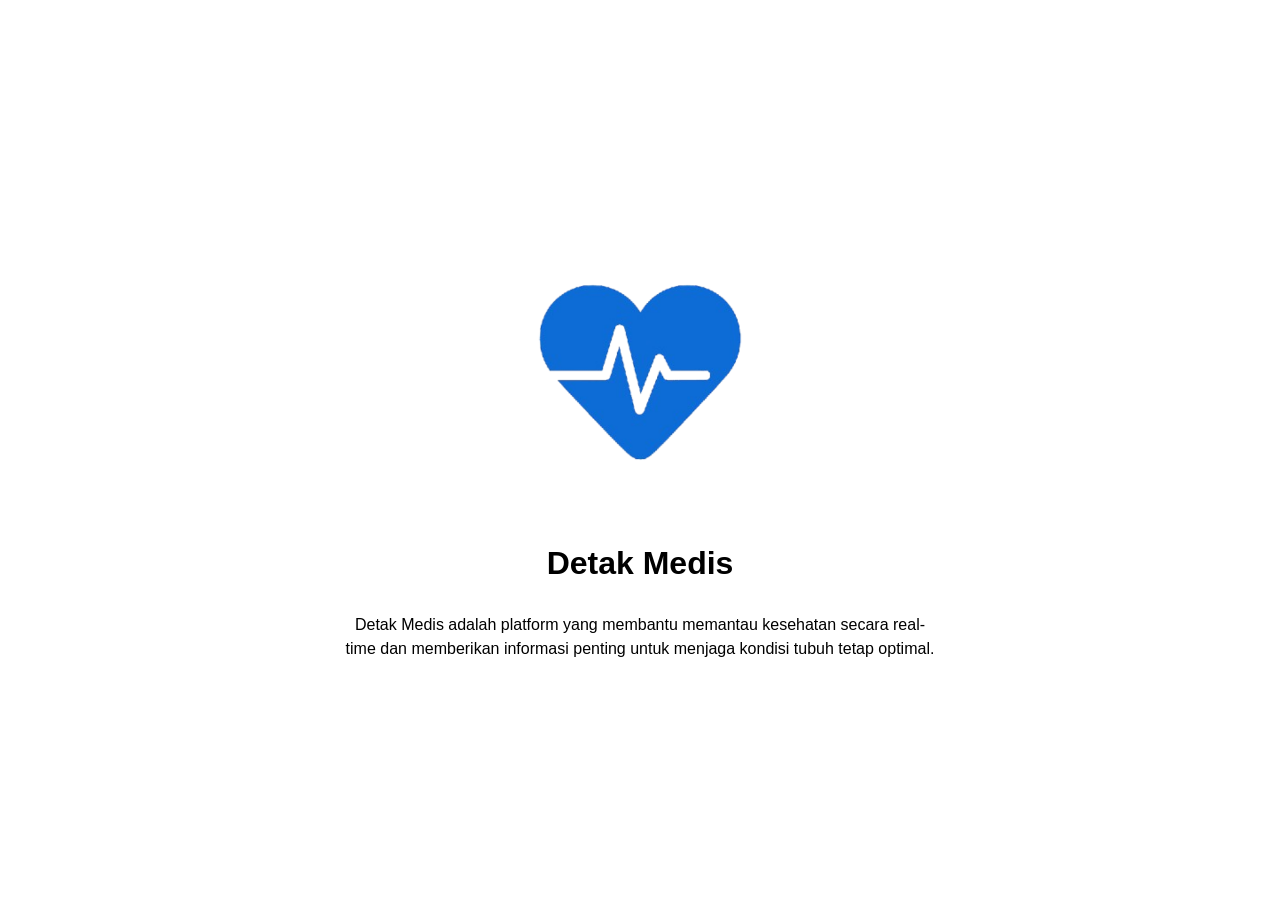
<file: index.html>
<!doctype html>
<html lang="id">
  <head>
    <meta charset="UTF-8" />
    <title>Welcome Detak Medis</title>
  </head>
  <link rel="stylesheet" href="style.css" />

  <body>
    <!-- Logo di bagian atas -->
    <img src="LOGO DETAK.png" alt="logo" width="300px" />

    <!-- Judul utama -->
    <h1>Detak Medis</h1>

    <!-- Paragraf singkat tentang Detak Medis -->
    <p>
      Detak Medis adalah platform yang membantu memantau kesehatan secara
      real-time dan memberikan informasi penting untuk menjaga kondisi tubuh
      tetap optimal.
    </p>

    <script src="jswelcome.js"></script>
  </body>
</html>
</file>
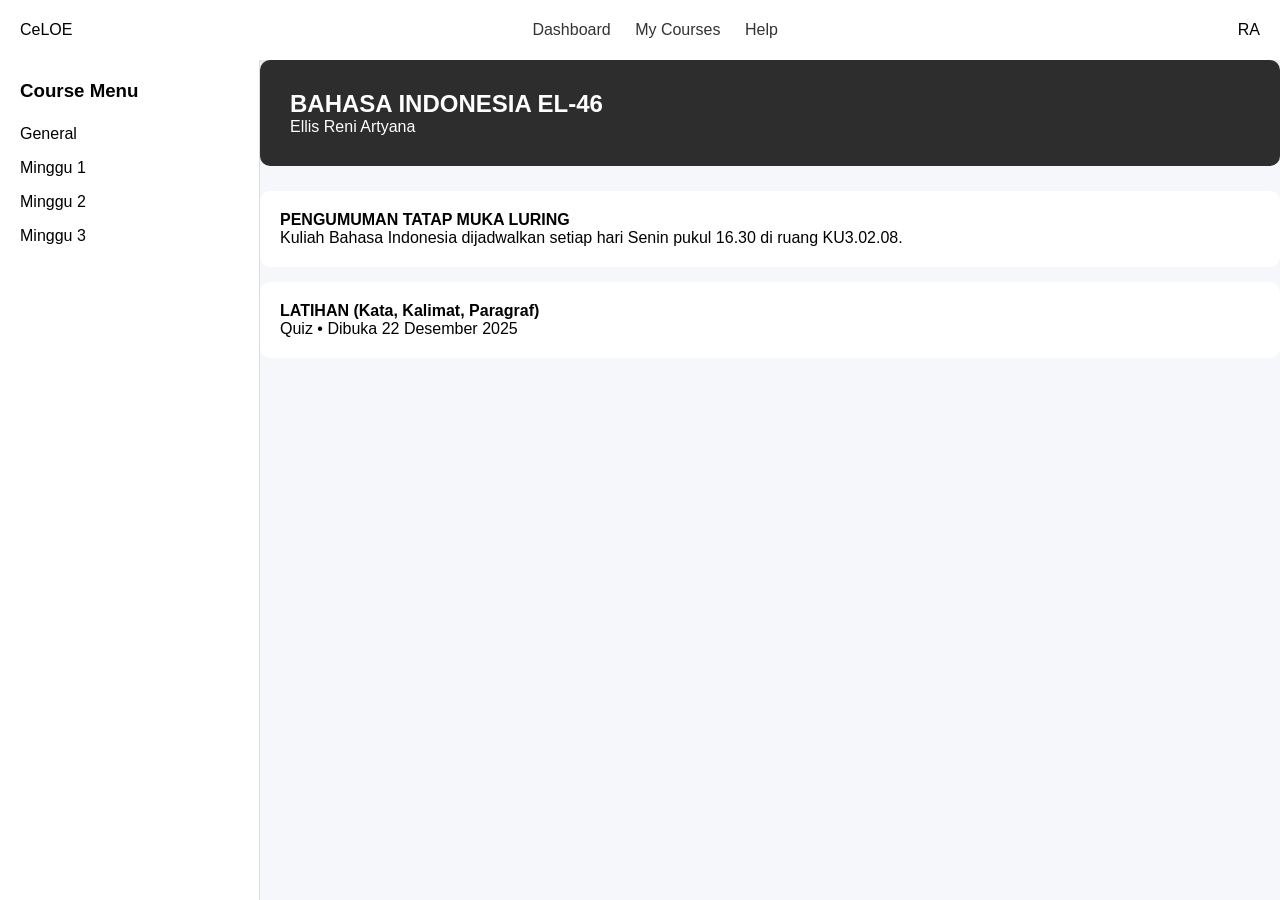
<file: lms.html>
<!doctype html>
<html lang="id">
  <head>
    <meta charset="UTF-8" />
    <title>LMS Mini</title>
    <link rel="stylesheet" href="lms.css" />
  </head>

  <body>
    <!-- HEADER ATAS -->
    <header class="topbar">
      <div class="logo">CeLOE</div>
      <div class="menu">
        <a href="#">Dashboard</a>
        <a href="#">My Courses</a>
        <a href="#">Help</a>
      </div>
      <div class="profile">RA</div>
    </header>

    <!-- WRAPPER KONTEN -->
    <div class="layout">
      <!-- SIDEBAR KIRI -->
      <aside class="sidebar">
        <h3>Course Menu</h3>
        <ul>
          <li>General</li>
          <li>Minggu 1</li>
          <li>Minggu 2</li>
          <li>Minggu 3</li>
        </ul>
      </aside>

      <!-- ISI UTAMA -->
      <main class="main-content">
        <!-- BANNER COURSE -->
        <section class="course-banner">
          <h1>BAHASA INDONESIA EL-46</h1>
          <p>Ellis Reni Artyana</p>
        </section>

        <!-- ISI COURSE -->
        <section class="course-section">
          <article class="card">
            <h4>PENGUMUMAN TATAP MUKA LURING</h4>
            <p>
              Kuliah Bahasa Indonesia dijadwalkan setiap hari Senin pukul 16.30
              di ruang KU3.02.08.
            </p>
          </article>

          <article class="card">
            <h4>LATIHAN (Kata, Kalimat, Paragraf)</h4>
            <p>Quiz • Dibuka 22 Desember 2025</p>
          </article>
        </section>
      </main>
    </div>
  </body>
</html>
</file>
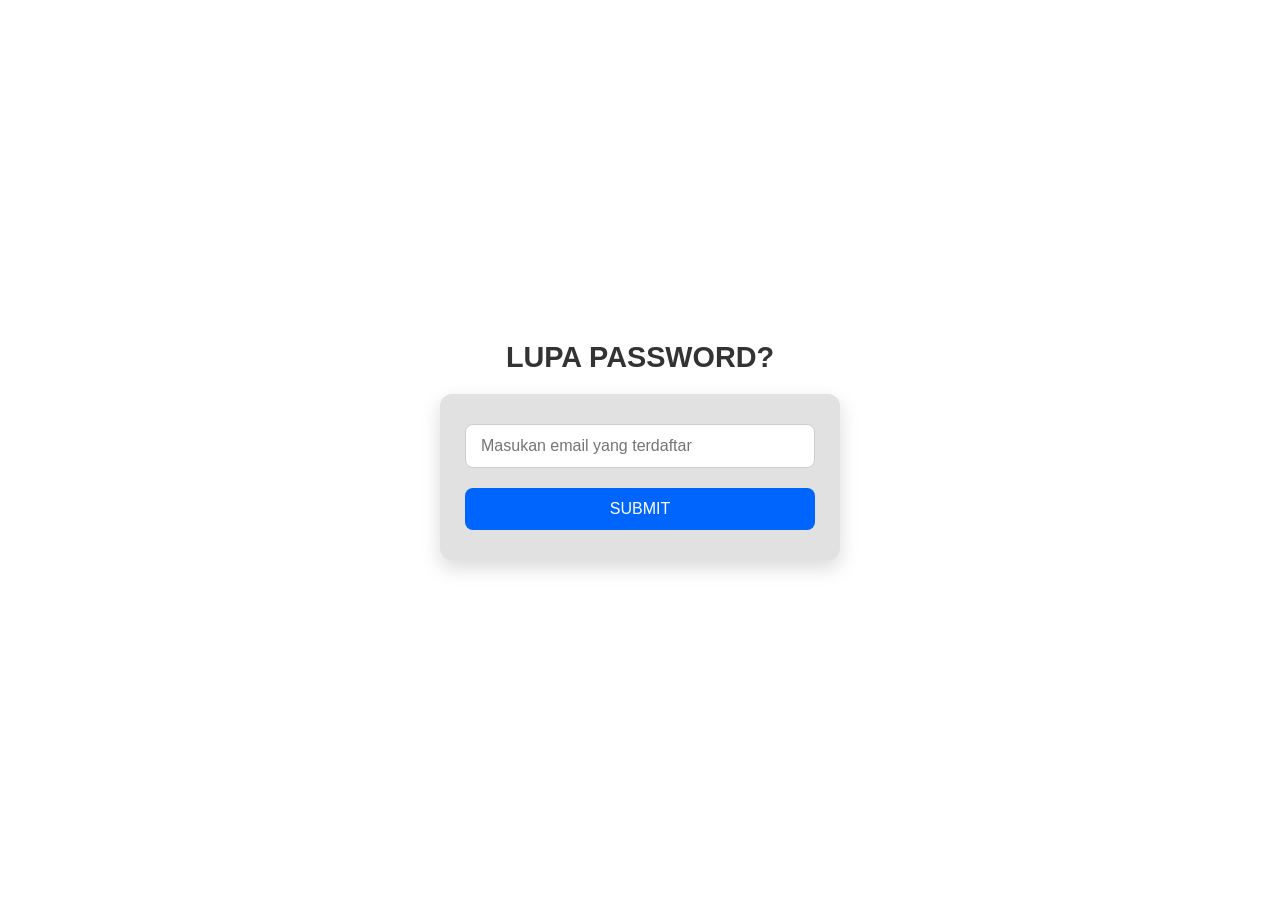
<file: lupapass.html>
<!doctype html>
<html>
  <head>
    <title>LOGIN</title>
    <link rel="stylesheet" href="regis.css" />
  </head>
  <body>
    <div class="container">
      <h2>LUPA PASSWORD?</h2>

      <form action="phpmailer.php" method="POST">
        <input
          type="text"
          class="input"
          name="email"
          placeholder="Masukan email yang terdaftar"
          required
        />
        <button type="submit" class="login-btn">SUBMIT</button>
      </form>
  </body>
</html>
</file>
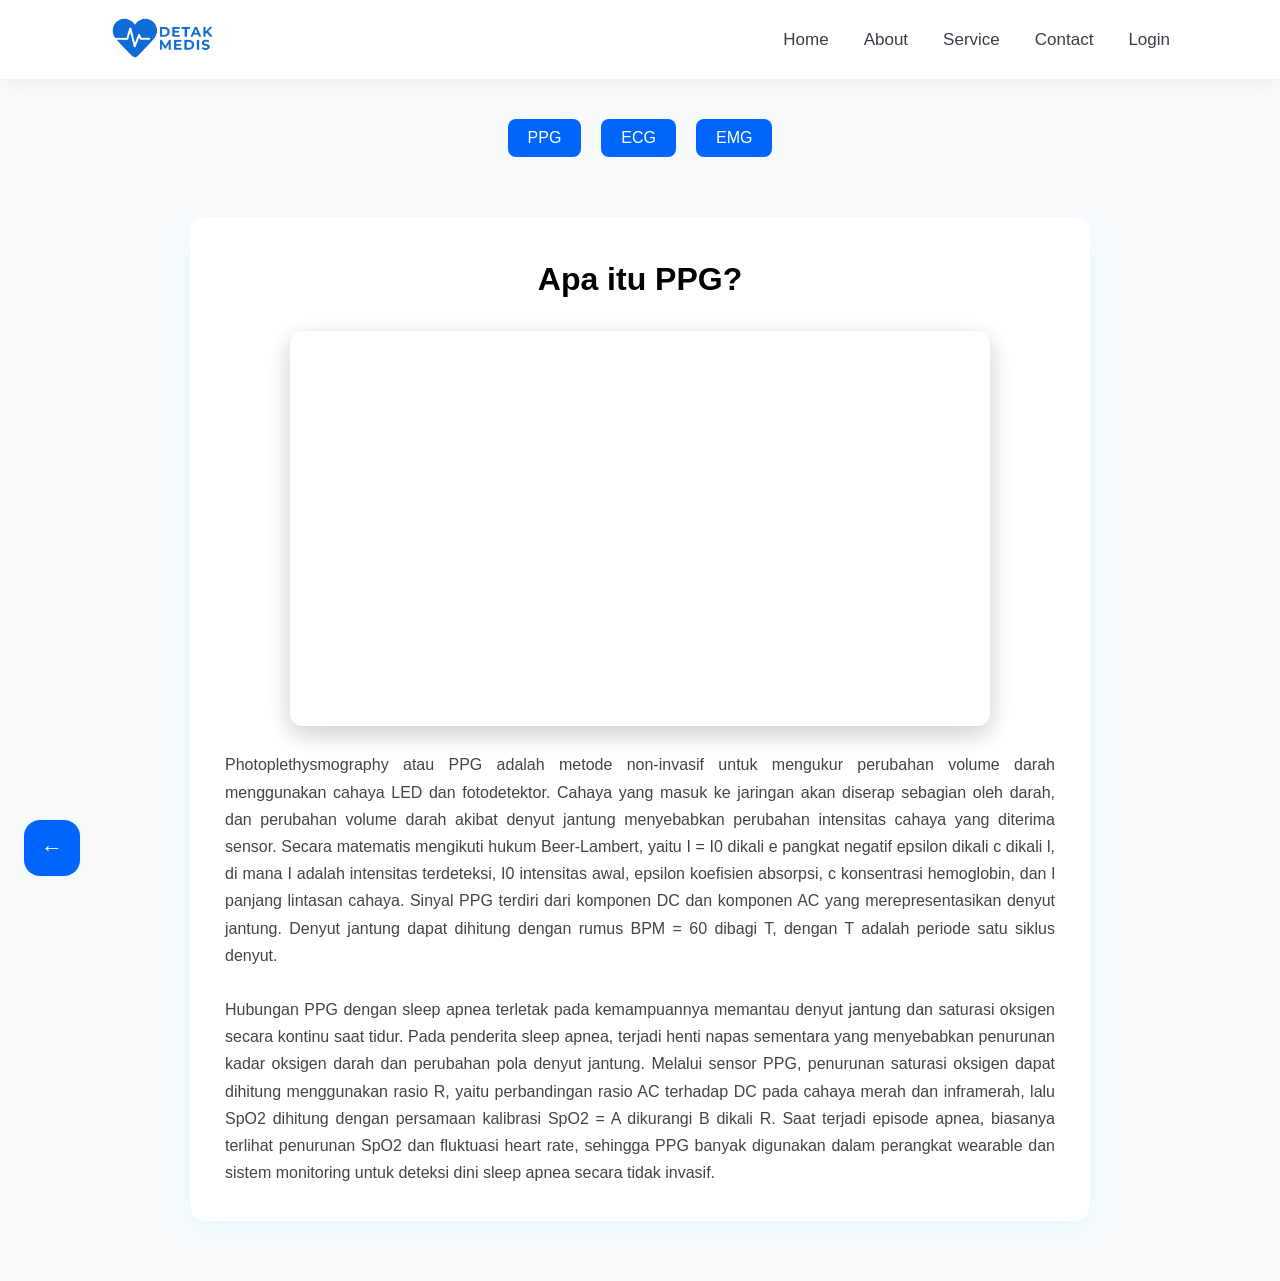
<file: ppglms.html>
<!doctype html>
<html lang="en">
  <head>
    <meta charset="UTF-8" />
    <meta name="viewport" content="width=device-width, initial-scale=1.0" />
    <title>Detak Medis</title>

    <link rel="stylesheet" href="ppglms.css" />
    <link rel="stylesheet" href="back.css" />
  </head>

  <body>
    <header class="navbar-area">
      <div class="container">
        <nav class="navbar">
          <a class="navbar-brand" href="#">
            <img src="DETAK MEDIS.png" alt="Logo" />
          </a>

          <ul class="navbar-nav">
            <li><a href="#home">Home</a></li>
            <li><a href="#about">About</a></li>
            <li><a href="#services">Service</a></li>
            <li><a href="#contact">Contact</a></li>
            <li><a href="regis.html">Login</a></li>
          </ul>
        </nav>
      </div>
    </header>
    <div class="signal-menu">
      <a href="?signal=ppg">PPG</a>
      <a href="?signal=ecg">ECG</a>
      <a href="?signal=emg">EMG</a>
    </div>

    <div class="main">
      <h1 id="title"></h1>

      <iframe id="video" allowfullscreen></iframe>

      <p id="content"></p>
    </div>

    <script src="content.js"></script>
    <script src="back.js"></script>
  </body>
</html>
</file>
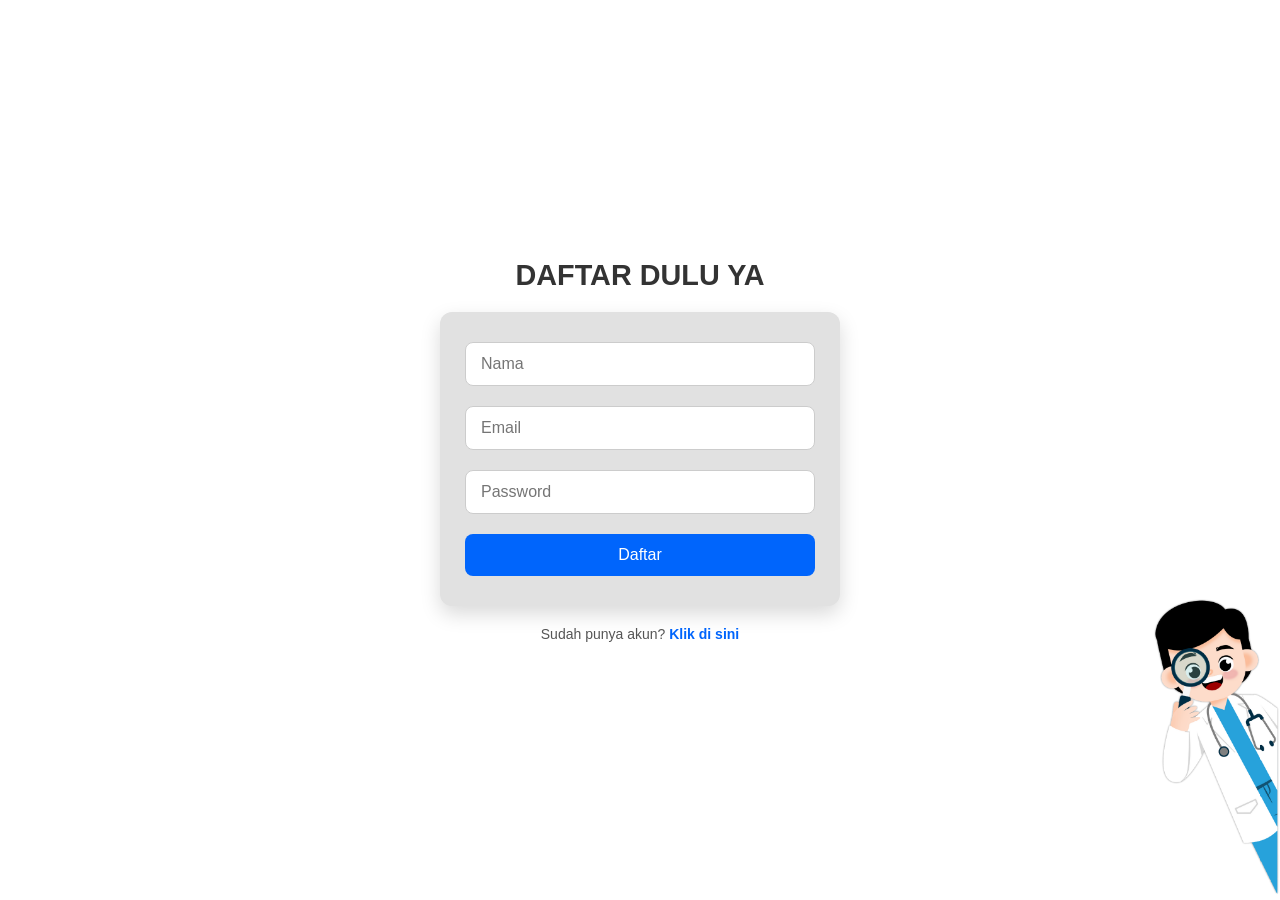
<file: regis.html>
<!doctype html>
<html>
  <head>
    <title>Register</title>
    <link rel="stylesheet" href="regis.css" />
  </head>

  <body>
    <div class="container">
      <h2>DAFTAR DULU YA</h2>

      <form action="prosesregis.php" method="POST">
        <input type="text" name="nama" placeholder="Nama" required /><br />
        <input type="email" name="email" placeholder="Email" required /><br />
        <input
          type="password"
          name="pass"
          placeholder="Password"
          required
        /><br />
        <button type="submit">Daftar</button>
      </form>

      <!-- Link ke login -->
      <p class="login-link">
        Sudah punya akun?
        <a href="login.html">Klik di sini</a>
      </p>
      <!-- Gambar dokter di pojok kiri bawah -->
      <img src="dokter det.png" alt="Dokter" class="dokter-img" />
    </div>
  </body>
</html>
</file>
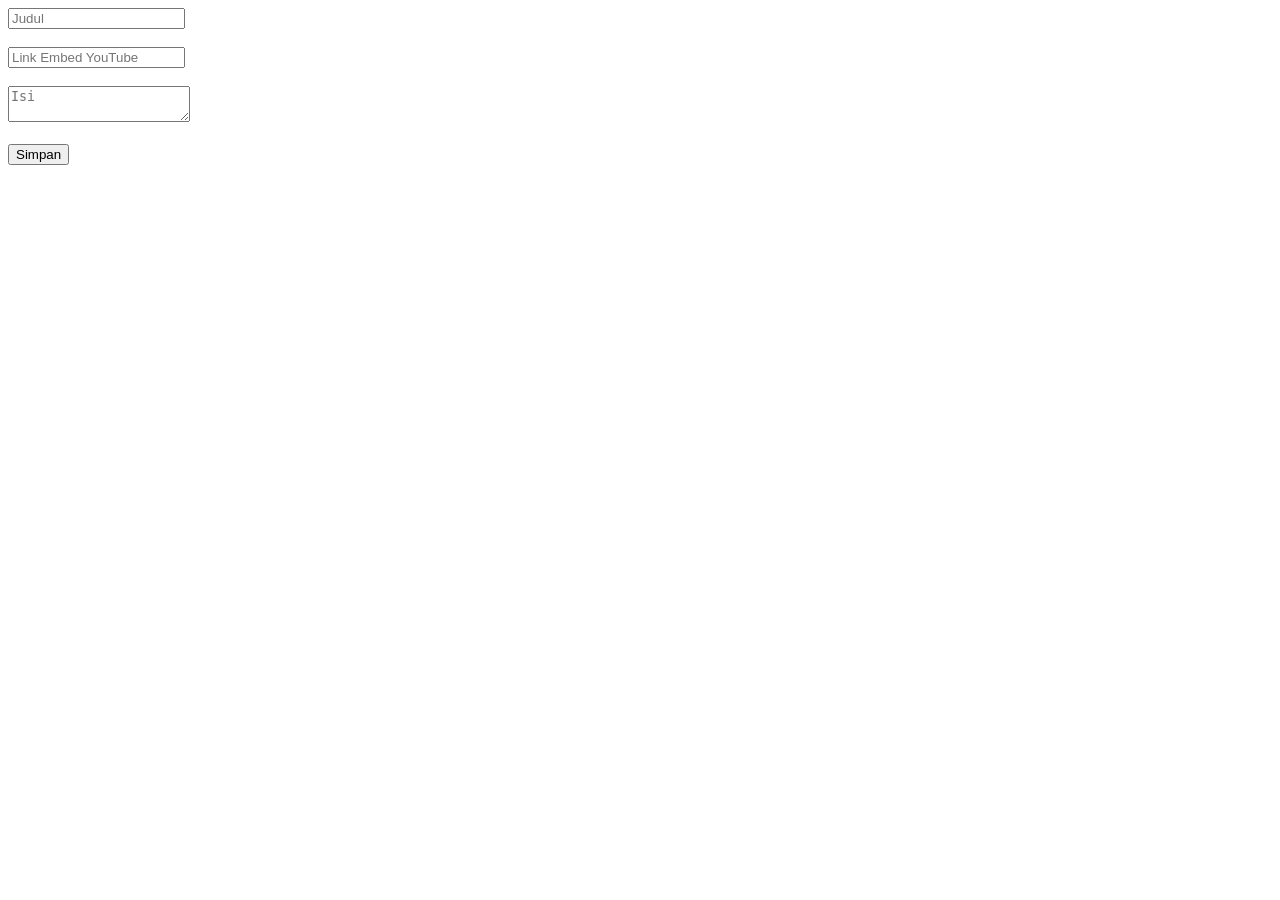
<file: tambahkonten.html>
<!doctype html>
<html lang="en">
  <head>
    <meta charset="UTF-8" />
    <meta name="viewport" content="width=device-width, initial-scale=1.0" />
    <title>Admin Input</title>
  </head>

  <body>
    <form id="formContent">
      <input id="title" placeholder="Judul" required />
      <br /><br />

      <input id="video" placeholder="Link Embed YouTube" />
      <br /><br />

      <textarea id="text" placeholder="Isi"></textarea>
      <br /><br />

      <button type="submit">Simpan</button>
    </form>

    <!-- SCRIPT UTAMA -->
    <script>
      document
        .getElementById("formContent")
        .addEventListener("submit", function (e) {
          e.preventDefault();

          const data = {
            title: document.getElementById("title").value,
            video: document.getElementById("video").value,
            text: document.getElementById("text").value,
          };

          fetch("save.php", {
            method: "POST",
            headers: {
              "Content-Type": "application/json",
            },
            body: JSON.stringify(data),
          })
            .then((res) => res.text())
            .then((msg) => {
              alert(msg);

              // reset form setelah submit
              document.getElementById("formContent").reset();
            })
            .catch((err) => console.error(err));
        });
    </script>

    <!-- SCRIPT TAMBAHAN -->
    <script src="content.js"></script>
  </body>
</html>
</file>
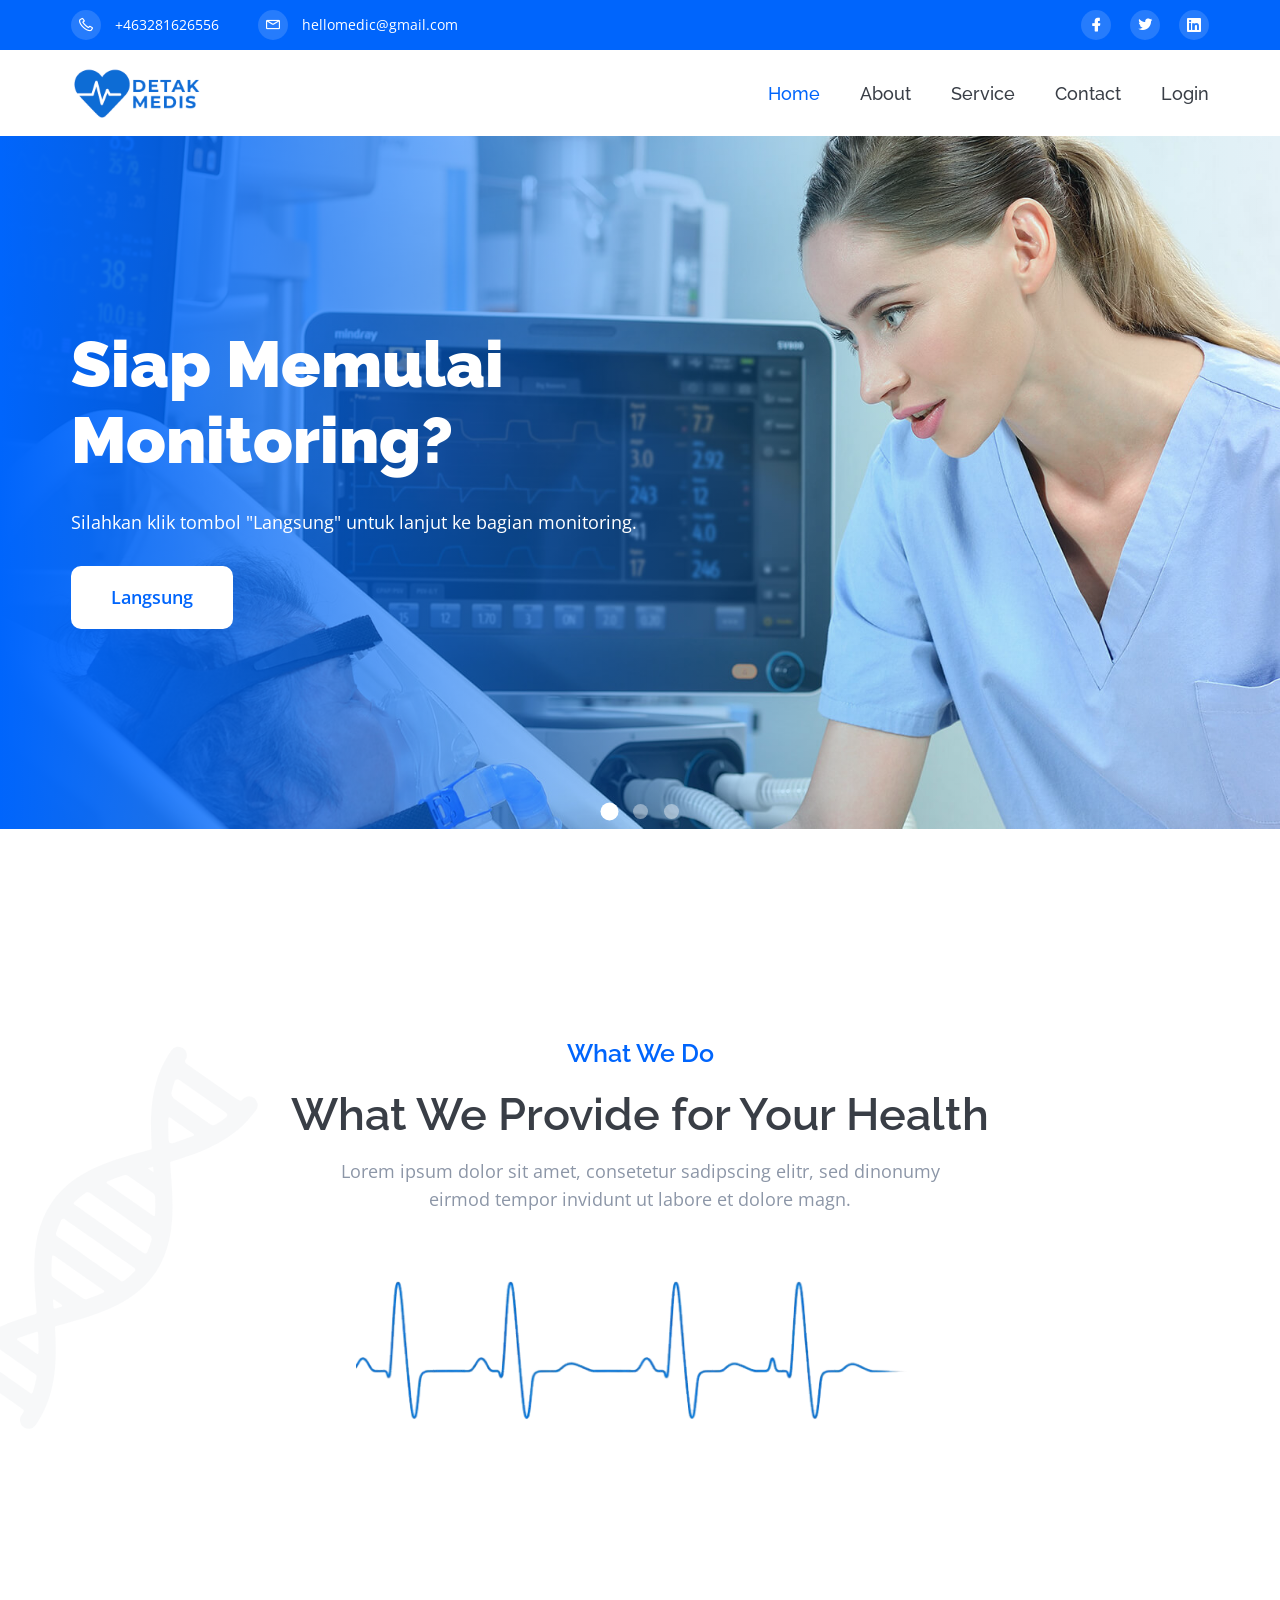
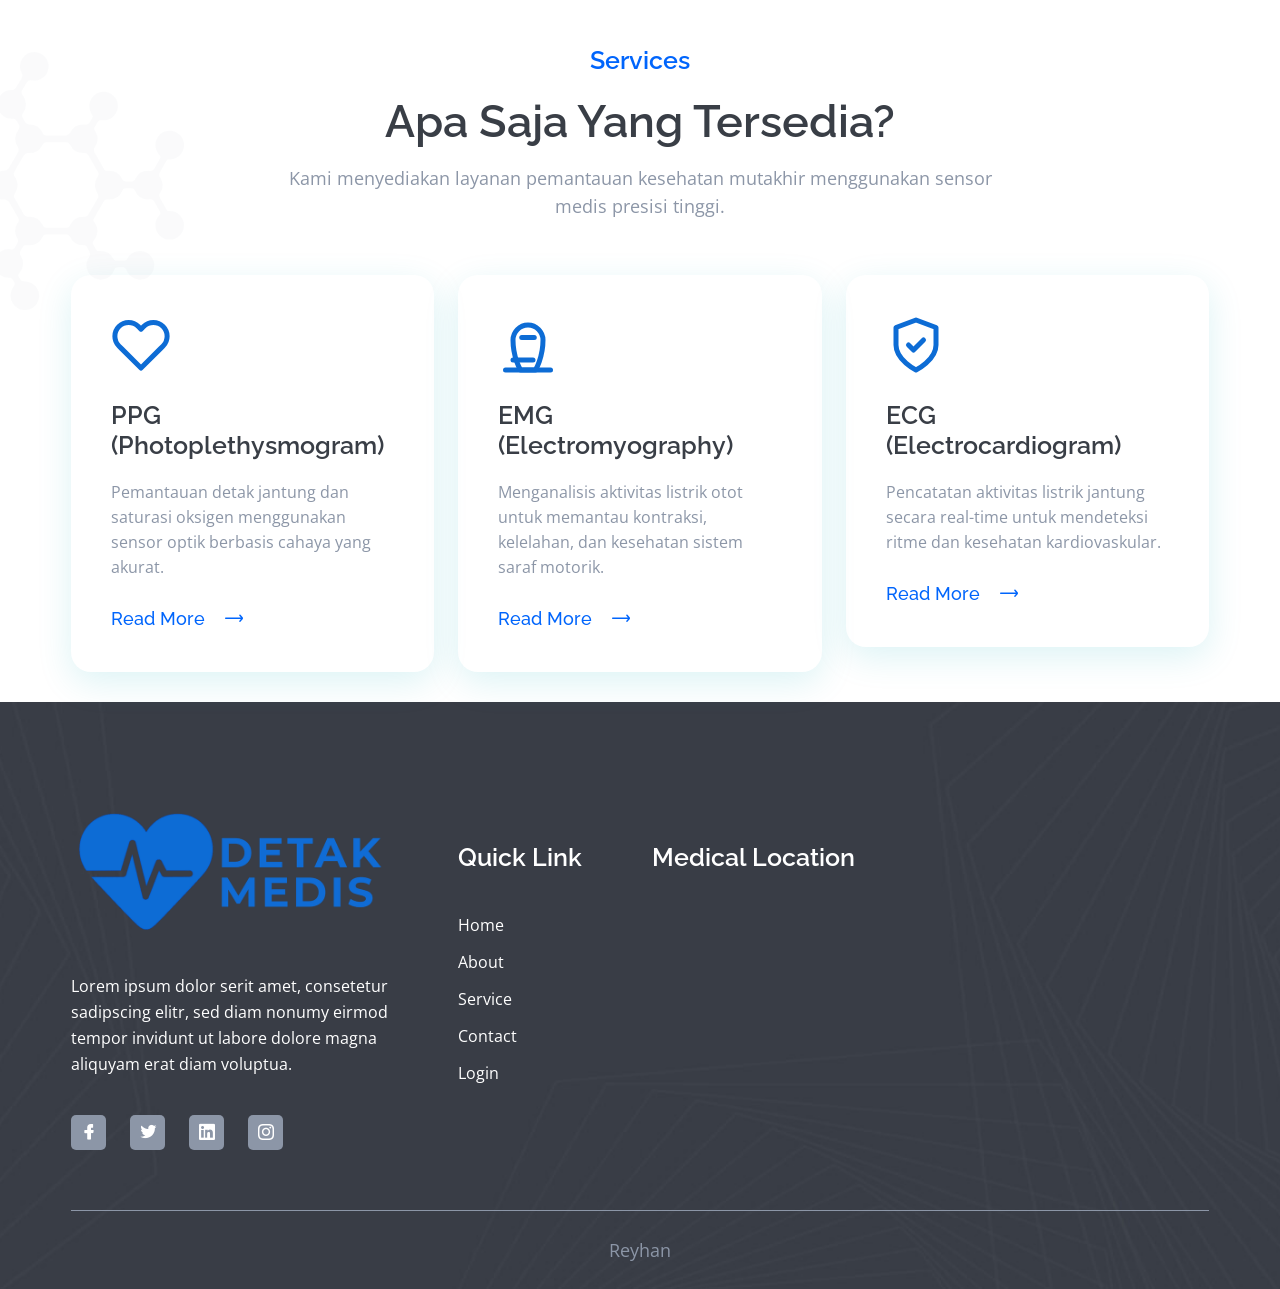
<file: medic-free-lite/landingpage.html>
<!doctype html>
<html class="no-js" lang="">

<head>
	<meta charset="utf-8">
	<meta http-equiv="x-ua-compatible" content="ie=edge">
	<title>Medic - HTML5 Hospital and Clinic Template</title>
	<meta name="description" content="">
	<meta name="viewport" content="width=device-width, initial-scale=1">

	<link rel="shortcut icon" type="image/x-icon" href="assets/img/favicon.ico">
	<!-- Place favicon.ico in the root directory -->

	<!-- ========================= CSS here ========================= -->
	<link rel="stylesheet" href="assets/css/bootstrap-5.0.5-alpha.min.css">
	<link rel="stylesheet" href="assets/css/LineIcons.2.0.css">
	<link rel="stylesheet" href="assets/css/animate.css">
	<link rel="stylesheet" href="assets/css/tiny-slider.css">
	<link rel="stylesheet" href="assets/css/main.css">


</head>

<body>

	<!--[if lte IE 9]>
            <p class="browserupgrade">You are using an <strong>outdated</strong> browser. Please <a href="https://browsehappy.com/">upgrade your browser</a> to improve your experience and security.</p>
        <![endif]-->

	<!-- ========================= preloader start ========================= -->
	<div class="preloader">
		<div class="loader">
			<div class="ytp-spinner">
				<div class="ytp-spinner-container">
					<div class="ytp-spinner-rotator">
						<div class="ytp-spinner-left">
							<div class="ytp-spinner-circle"></div>
						</div>
						<div class="ytp-spinner-right">
							<div class="ytp-spinner-circle"></div>
						</div>
					</div>
				</div>
			</div>
		</div>
	</div>
	<!-- preloader end -->

	<!-- ========================= header start ========================= -->
	<header id="home" class="header">

		<div class="header-wrapper">
				<div class="header-top theme-bg">
					<div class="container">
						<div class="row">
							<div class="col-md-8">
								<div class="header-top-left text-center text-md-left">
									<ul>
										<li><a href="#"><i class="lni lni-phone"></i> +463281626556</a></li>
										<li><a href="#"><i class="lni lni-envelope"></i> hellomedic@gmail.com</a></li>
									</ul>
								</div>
							</div>
							<div class="col-md-4">
								<div class="header-top-right d-none d-md-block">
									<ul>
										<li><a href="#"><i class="lni lni-facebook-filled"></i></a></li>
										<li><a href="#"><i class="lni lni-twitter-filled"></i></a></li>
										<li><a href="#"><i class="lni lni-linkedin-original"></i></a></li>
									</ul>
								</div>
							</div>
						</div>
					</div>
				</div>
				<div class="navbar-area">
					<div class="container">
						<div class="row">
							<div class="col-lg-12">
								<nav class="navbar navbar-expand-lg">
									<a class="navbar-brand" href="index.html">
										<img src="assets/img/logo/DETAK MEDIS.png" alt="Logo">
									</a>
									<button class="navbar-toggler" type="button" data-toggle="collapse" data-target="#navbarSupportedContent"
										aria-controls="navbarSupportedContent" aria-expanded="false" aria-label="Toggle navigation">
										<span class="toggler-icon"></span>
										<span class="toggler-icon"></span>
										<span class="toggler-icon"></span>
									</button>
				
									<div class="collapse navbar-collapse sub-menu-bar" id="navbarSupportedContent">
										<ul id="nav" class="navbar-nav ml-auto">
											<li class="nav-item">
												<a class="page-scroll" href="#home">Home</a>
											 </li>
											  <li class="nav-item">
												<a class="page-scroll" href="#about">About</a>
											</li>
											    <li class="nav-item">
													<a class="page-scroll" href="#services">Service</a>
												</li>
												<li class="nav-item">
													<a class="page-scroll" href="#contact">Contact</a>
												</li>
												<li class="nav-item">
													<a href="file:///D:/Users/Lenovo/Downloads/WEBDETAKMEDIS/regis.html">Login</a>
												</li>
											</ul>

									</div> <!-- navbar collapse -->
								</nav> <!-- navbar -->
							</div>
						</div> <!-- row -->
					</div> <!-- container -->
				</div> <!-- navbar area -->
		</div>

		<div class="slider-wrapper">
			<!-- ========================= slider-section start ========================= -->
			<section class="slider-section">
				<div class="slider-active slick-style">
					<div class="single-slider img-bg" style="background-image:url('assets/img/slider/slider-1.jpg');">
						<div class="container">
							<div class="row">
								<div class="col-xl-7 col-lg-8 col-md-10">
									<div class="slider-content">
										<h1 data-animation="fadeInDown" data-duration="1.5s" data-delay=".5s">Siap Memulai Monitoring?
										</h1>
										<p data-animation="fadeInLeft" data-duration="1.5s" data-delay=".7s">Silahkan klik tombol "Langsung" untuk lanjut ke bagian monitoring.</p>
										<a href="#about" class="btn theme-btn page-scroll" data-animation="fadeInUp" data-duration="1.5s"
											data-delay=".9s">Langsung</a>
									</div>
								</div>
							</div>
						</div>
					</div>
					<div class="single-slider img-bg" style="background-image:url('assets/img/slider/slider-2.jpg');">
						<div class="container">
							<div class="row">
								<div class="col-xl-7 col-lg-8 col-md-10">
									<div class="slider-content">
										<h1 data-animation="fadeInDown" data-duration="1.5s" data-delay=".5s">Best Doctors and Equipments in Town
										</h1>
										<p data-animation="fadeInLeft" data-duration="1.5s" data-delay=".7s">Lorem ipsum
											dolor sit amet, consetetur sadipscing elitr, sed dinonumy eirmod tempor invidunt
											ut labore et dolore magna aliquyam erat. Lorem ipsum dolor sit amet, consetetur
											sadipscing elitr.</p>
										<a href="#contact" class="btn theme-btn page-scroll" data-animation="fadeInUp" data-duration="1.5s"
											data-delay=".9s">Make
											Appoinment</a>
									</div>
								</div>
							</div>
						</div>
					</div>
					<div class="single-slider img-bg" style="background-image:url('assets/img/slider/slider-3.jpg');">
						<div class="container">
							<div class="row">
								<div class="col-xl-7 col-lg-8 col-md-10">
									<div class="slider-content">
										<h1 data-animation="fadeInDown" data-duration="1.5s" data-delay=".5s">Your Health is Our Top Priority
										</h1>
										<p data-animation="fadeInLeft" data-duration="1.5s" data-delay=".7s">Lorem ipsum
											dolor sit amet, consetetur sadipscing elitr, sed dinonumy eirmod tempor invidunt
											ut labore et dolore magna aliquyam erat. Lorem ipsum dolor sit amet, consetetur
											sadipscing elitr.</p>
										<a href="#services" class="btn theme-btn page-scroll" data-animation="fadeInUp" data-duration="1.5s"
											data-delay=".9s">Our Services</a>
									</div>
								</div>
							</div>
						</div>
					</div>
				</div>
			</section>
			<!-- ========================= slider-section end ========================= -->
		</div>
	</header>
	<!-- ========================= header end ========================= -->



	<!--========================= we-do-section start========================= -->
	<section id="about"  class="we-do-section pt-150">
		<div class="shape shape-1">
			<img src="assets/img/shapes/shape-1.svg" alt="">
		</div>
		<div class="container">
			<div class="row">
				<div class="col-xl-8 mx-auto">
					<div class="section-title text-center mb-55">
						<span class="wow fadeInDown" data-wow-delay=".2s">What We Do</span>
						<h2 class="mb-15 wow fadeInUp" data-wow-delay=".4s">What We Provide for Your Health</h2>
						<p class="wow fadeInUp" data-wow-delay=".6s">Lorem ipsum dolor sit amet, consetetur sadipscing elitr, sed
							dinonumy <br class="d-none d-lg-block"> eirmod tempor invidunt ut labore et dolore magn.</p>
					</div>
				</div>
			</div>
			<div class="row">
				<div class="col-xl-12">
					<div class="graph mb-5">
						<img src="assets/img/we-do/grafik_biru.png" alt="">
					</div>
					</div>
				</div>
			</div>
		</div>
	</section>
	
	<!--========================= service-section start ========================= -->
<section id="services" class="service-section pt-150">
    <div class="shape shape-3">
        <img src="assets/img/shapes/shape-3.svg" alt="">
    </div>
    <div class="container">
        <div class="row">
            <div class="col-xl-8 mx-auto">
                <div class="section-title text-center mb-55">
                    <span class="wow fadeInDown" data-wow-delay=".2s">Services</span>
                    <h2 class="mb-15 wow fadeInUp" data-wow-delay=".4s">Apa Saja Yang Tersedia?</h2>
                    <p class="wow fadeInUp" data-wow-delay=".6s">
                        Kami menyediakan layanan pemantauan kesehatan mutakhir menggunakan sensor medis presisi tinggi.
                    </p>
                </div>
            </div>
        </div>
        <div class="row">
            <div class="col-lg-4 col-md-6">
                <div class="service-item mb-30">
                    <div class="service-icon mb-25">
                        <svg xmlns="http://www.w3.org/2000/svg" width="60" height="60" viewBox="0 0 24 24" fill="none" stroke="#0d6cd5" stroke-width="2" stroke-linecap="round" stroke-linejoin="round">
                            <path d="M20.84 4.61a5.5 5.5 0 0 0-7.78 0L12 5.67l-1.06-1.06a5.5 5.5 0 0 0-7.78 7.78l1.06 1.06L12 21.23l7.78-7.78 1.06-1.06a5.5 5.5 0 0 0 0-7.78z"></path>
                        </svg>
                    </div>
                    <div class="service-content">
                        <h4>PPG (Photoplethysmogram)</h4>
                        <p>Pemantauan detak jantung dan saturasi oksigen menggunakan sensor optik berbasis cahaya yang akurat.</p>
                       <a href="../ppglms.html?signal=ppg" class="read-more">Read More <i class="lni lni-arrow-right"></i> </a>
                    </div>
                    <div class="service-overlay img-bg"></div>
                </div>
            </div>

            <div class="col-lg-4 col-md-6">
                <div class="service-item mb-30">
                    <div class="service-icon mb-25">
                        <svg xmlns="http://www.w3.org/2000/svg" width="60" height="60" viewBox="0 0 24 24" fill="none" stroke="#0d6cd5" stroke-width="2" stroke-linecap="round" stroke-linejoin="round">
                            <path d="M6 18h8"></path>
                            <path d="M3 22h18"></path>
                            <path d="M18 10a6 6 0 0 0-12 0c0 7 3 12 3 12h6s3-5 3-12Z"></path>
                            <path d="M9.5 9h5"></path>
                        </svg>
                    </div>
                    <div class="service-content">
                        <h4>EMG (Electromyography)</h4>
                        <p>Menganalisis aktivitas listrik otot untuk memantau kontraksi, kelelahan, dan kesehatan sistem saraf motorik.</p>
                        <a href="../ppglms.html?signal=emg" class="read-more">Read More <i class="lni lni-arrow-right"></i></a>
                    </div>
                    <div class="service-overlay img-bg"></div>
                </div>
            </div>

            <div class="col-lg-4 col-md-6">
                <div class="service-item mb-30">
                    <div class="service-icon mb-25">
                        <svg xmlns="http://www.w3.org/2000/svg" width="60" height="60" viewBox="0 0 24 24" fill="none" stroke="#0d6cd5" stroke-width="2" stroke-linecap="round" stroke-linejoin="round">
                            <path d="M12 22s8-4 8-10V5l-8-3-8 3v7c0 6 8 10 8 10Z"></path>
                            <path d="m9 12 2 2 4-4"></path>
                        </svg>
                    </div>
                    <div class="service-content">
                        <h4>ECG (Electrocardiogram)</h4>
                        <p>Pencatatan aktivitas listrik jantung secara real-time untuk mendeteksi ritme dan kesehatan kardiovaskular.</p>
                        <a href="../ppglms.html?signal=ecg" class="read-more">Read More <i class="lni lni-arrow-right"></i></a>
                    </div>
                    <div class="service-overlay img-bg"></div>
                </div>
            </div>
        </div>
    </div>
</section>
	<!--========================= service-section end ========================= -->

	
	<!-- ========================= footer start ========================= -->
	<footer id = "contact" class="footer pt-100 img-bg" style="background-image:url('assets/img/bg/footer-bg.jpg');">
		<div class="container">
			<div class="footer-widget-wrapper">
				<div class="row">
					<div class="col-xl-4 col-lg-5 col-md-6">
						<div class="footer-widget mb-30">
							<a href="index.html" class="logo"><img src="assets/img/logo/DETAK MEDIS HORIZONTAL.png" alt=""></a>
							<p>Lorem ipsum dolor serit amet, consetetur sadipscing elitr, sed diam nonumy eirmod tempor invidunt ut
								labore dolore magna
								aliquyam erat diam voluptua.</p>
							<div class="footer-social-links">
								<ul>
									<li><a href="#"><i class="lni lni-facebook-filled"></i></a></li>
									<li><a href="#"><i class="lni lni-twitter-filled"></i></a></li>
									<li><a href="#"><i class="lni lni-linkedin-original"></i></a></li>
									<li><a href="#"><i class="lni lni-instagram-original"></i></a></li>
								</ul>
							</div>
						</div>
					</div>
					<div class="col-xl-2 col-lg-3 col-md-6">
						<div class="footer-widget mb-30">
							<h4>Quick Link</h4>
							<ul class="footer-links">
								<li><a href="#home">Home</a></li>
								<li><a href="#about">About</a></li>
								<li><a href="#services">Service</a></li>
								<li><a href="#contact">Contact</a></li>
								<li><a href="login.html">Login</a></li>
							</ul>

						</div>
					</div>
					<div class="col-xl-4 col-lg-12 col-md-7">
						<div class="footer-widget mb-30">
							<h4>Medical Location</h4>
							<div class="map-canvas">
								<iframe class="map" id="gmap_canvas"
									src="https://maps.google.com/maps?q=Mission%20District%2C%20San%20Francisco%2C%20CA%2C%20USA&amp;t=&amp;z=13&amp;ie=UTF8&amp;iwloc=&amp;output=embed"></iframe>
							</div>
						</div>
					</div>
				</div>
			</div>
			<div class="copyright-area">
				<p class="mb-0 text-center">Reyhan</p>
			</div>
		</div>
	</footer>
	<!-- ========================= footer end ========================= -->


	<!-- ========================= scroll-top ========================= -->
	<a href="#" class="scroll-top">
		<i class="lni lni-arrow-up"></i>
	</a>

	<!-- ========================= JS here ========================= -->
	<script src="assets/js/bootstrap.bundle-5.0.0.alpha-min.js"></script>
	<script src="assets/js/wow.min.js"></script>
	<script src="assets/js/tiny-slider.js"></script>
	<script src="assets/js/main.js"></script>
</body>

</html>
</file>
<file: style.css>
/* style.css */

/* Body diatur supaya semua konten berada di tengah layar secara responsif */
body {
    display: flex;
    flex-direction: column; /* susunan vertikal */
    justify-content: center; /* tengah vertikal */
    align-items: center;     /* tengah horizontal */
    min-height: 100vh;       /* tinggi penuh viewport */
    margin: 0;
    padding: 20px;           /* agar ada jarak dari pinggir layar */
    font-family: Arial, sans-serif;
    text-align: center;
    box-sizing: border-box;
}

/* Spasi antar elemen */
img {
    max-width: 50%; /* logo tidak terlalu besar di layar kecil */
    height: auto;   /* tetap proporsional */
}

h1 {
    margin-bottom: 15px;
    color: black;
    font-size: 2rem; /* responsif */
}

p {
    max-width: 600px;
    font-size: 1rem;
    line-height: 1.5;
}
</file>
<file: lms.css>
* {
    margin: 0;
    padding: 0;
    box-sizing: border-box;
    font-family: Arial, sans-serif;
}

body {
    background: #f5f7fa;
}

/* HEADER */
.topbar {
    height: 60px;
    background: white;
    display: flex;
    align-items: center;
    justify-content: space-between;
    padding: 0 20px;
    box-shadow: 0 2px 5px rgba(0,0,0,0.1);
}

.menu a {
    margin: 0 10px;
    text-decoration: none;
    color: #333;
}

/* LAYOUT */
.layout {
    display: flex;
    min-height: calc(100vh - 60px);
}

/* SIDEBAR */
.sidebar {
    width: 260px;
    background: #fff;
    padding: 20px;
    border-right: 1px solid #ddd;
}

.sidebar ul {
    list-style: none;
    margin-top: 15px;
}

.sidebar li {
    padding: 8px 0;
    cursor: pointer;
}

/* MAIN CONTENT */
.main-content {
    flex: 1;
    /* padding: 25px; */
}

/* BANNER */
.course-banner {
    background: #2d2d2d;
    color: white;
    padding: 30px;
    border-radius: 10px;
    margin-bottom: 25px;
}

/* CARD */
.card {
    background: white;
    padding: 20px;
    border-radius: 10px;
    margin-bottom: 15px;
}
</file>
<file: regis.css>
/* Reset */
* {
    margin: 0;
    padding: 0;
    box-sizing: border-box;
}

/* Body */
body {
    font-family: 'Montserrat', sans-serif;
    background: #ffffff;
    min-height: 100vh;
    display: flex;
    justify-content: center;
    align-items: center;
    padding: 20px;
    overflow-x: hidden; /* anti sliding window */
}

/* Container */
.container {
    width: 100%;
    max-width: 400px;
    text-align: center;
}

/* Judul */
h2 {
    color: #333;
    font-size: 1.8rem;
    margin-bottom: 10px;
    opacity: 0;
    animation: fadeUp 0.8s ease-out forwards;
}

/* Form */
form {
    background: rgb(225, 225, 225);
    padding: 30px 25px;
    border-radius: 12px;
    box-shadow: 0 8px 20px rgba(0,0,0,0.15);
    margin-top: 20px;

    opacity: 0;
    animation: fadeUp 0.8s ease-out forwards;
    animation-delay: 0.15s;
}

/* Input */
input[type="text"],
input[type="email"],
input[type="password"] {
    width: 100%;
    padding: 12px 15px;
    margin-bottom: 20px;
    border-radius: 8px;
    border: 1px solid #ccc;
    font-size: 1rem;

    opacity: 0;
    animation: fadeUp 0.8s ease-out forwards;
}

input[type="text"] {
    animation-delay: 0.3s;
}
input[type="email"] {
    animation-delay: 0.45s;
}
input[type="password"] {
    animation-delay: 0.6s;
}

/* Input focus */
input:focus {
    border-color: #6c63ff;
    box-shadow: 0 0 5px rgba(108, 99, 255, 0.5);
    outline: none;
}

/* Button */
button {
    width: 100%;
    padding: 12px;
    background: #0065fc;
    color: white;
    border: none;
    border-radius: 8px;
    font-size: 1rem;
    cursor: pointer;

    opacity: 0;
    animation: fadeUp 0.8s ease-out forwards;
    animation-delay: 0.75s;
}

button:hover {
    background: #d29613;
}

/* Login link */
.login-link {
    margin-top: 20px;
    font-size: 14px;
    color: #555;

    opacity: 0;
    animation: fadeUp 0.8s ease-out forwards;
    animation-delay: 0.9s;
}

.login-link a {
    color: #0065fc;
    text-decoration: none;
    font-weight: 600;
}

.login-link a:hover {
    color: #d29613;
}

/* Gambar dokter */
.dokter-img {
    position: fixed;
    bottom: 0;
    right: 0;

    width: 30vw;
    max-width: 340px;
    min-width: 200px;
    height: auto;

    opacity: 0;
    animation: fadeUp 1s ease-out forwards;
    animation-delay: 1.05s;

    pointer-events: none;
}

/* Animasi seragam */
@keyframes fadeUp {
    from {
        opacity: 0;
        transform: translateY(40px);
    }
    to {
        opacity: 1;
        transform: translateY(0);
    }
}

/* Responsive HP */
@media (max-width: 768px) {
    .dokter-img {
        width: 45vw;
        max-width: 260px;
    }

    h2 {
        font-size: 1.5rem;
    }
}
</file>
<file: ppglms.css>
*{
    margin:0;
    padding:0;
    box-sizing:border-box;
    font-family:"Segoe UI", sans-serif;
}

body{
    background:#f8fafc;
}


.container{
    max-width:1100px;
    margin:auto;
    padding:0 20px;
}



.navbar-area{
    background:#fff;
    position:sticky;
    top:0;
    z-index:1000;
    box-shadow:0 5px 20px rgba(0,0,0,0.05);
}

.navbar{
    display:flex;
    justify-content:space-between;
    align-items:center;
    padding:15px 0;
}


.navbar-brand img{
    height:45px;
}


.navbar-nav{
    list-style:none;
    display:flex;
    gap:35px;
}

.navbar-nav a{
    text-decoration:none;
    font-size:17px;
    font-weight:500;
    color:#393E46;
    position:relative;
    transition:.3s;
}


.navbar-nav a::after{
    content:"";
    position:absolute;
    left:0;
    bottom:-6px;
    width:0%;
    height:2px;
    background:#0065fc;
    transition:.3s;
}

.navbar-nav a:hover{
    color:#0065fc;
}

.navbar-nav a:hover::after{
    width:100%;
}



.main{
    display:flex;
    flex-direction:column;
    align-items:center;

    max-width:900px;
    margin:60px auto;
    padding:35px;
    gap:25px;

    background:#ffffff;
    border-radius:16px;
    box-shadow:0 10px 30px rgba(10, 248, 252, 0.08);

    line-height:1.7;
}

/* title */
.main h1{
    text-align:center;
    font-size:32px;
}

/* paragraph */
.main p{
    text-align:justify;
    color:#444;
    font-size:16px;
}

/* video */
iframe{
    width:100%;
    max-width:700px;
    height:395px;
    border:none;
    border-radius:12px;
    box-shadow:0 8px 25px rgba(0,0,0,0.2);
    transition:.3s;
}

iframe:hover{
    transform:scale(1.02);
}

/* ================= RESPONSIVE ================= */

@media(max-width:768px){

    .navbar{
        flex-direction:column;
        gap:15px;
    }

    .navbar-nav{
        flex-wrap:wrap;
        justify-content:center;
        gap:18px;
    }

    iframe{
        height:230px;
    }
}
#content{
    white-space: pre-line;
}

.signal-menu{
    display:flex;
    justify-content:center;
    gap:20px;
    margin-top:40px;
}

.signal-menu a{
    text-decoration:none;
    padding:10px 20px;
    background:#0065fc;
    color:white;
    border-radius:8px;
    font-weight:500;
    transition:.3s;
}

.signal-menu a:hover{
    transform:translateY(-3px);
    box-shadow:0 5px 15px rgba(0,0,0,0.2);
}
</file>
<file: back.css>
.universal-back-btn{
    position: fixed;
    bottom: 24px;
    left: 24px;

    width: 56px;
    height: 56px;

    display: flex;
    align-items: center;
    justify-content: center;

    border: none;
    border-radius: 16px;

    background: #0065fc;
    color: white;
   font-weight: bold;

    font-size: 22px;
    font-weight: bold;

    cursor: pointer;


    backdrop-filter: blur(10px);

    transition: all 0.25s ease;
    z-index: 9999;
}

/* hover */
.universal-back-btn:hover{
    transform: translateY(-3px) scale(1.05);

}

/* klik */
.universal-back-btn:active{
    transform: scale(0.92);
}
</file>
<file: medic-free-lite/assets/css/tiny-slider.css>
.tns-outer{padding:0 !important}.tns-outer [hidden]{display:none !important}.tns-outer [aria-controls],.tns-outer [data-action]{cursor:pointer}.tns-slider{-webkit-transition:all 0s;-moz-transition:all 0s;transition:all 0s}.tns-slider>.tns-item{-webkit-box-sizing:border-box;-moz-box-sizing:border-box;box-sizing:border-box}.tns-horizontal.tns-subpixel{white-space:nowrap}.tns-horizontal.tns-subpixel>.tns-item{display:inline-block;vertical-align:top;white-space:normal}.tns-horizontal.tns-no-subpixel:after{content:'';display:table;clear:both}.tns-horizontal.tns-no-subpixel>.tns-item{float:left}.tns-horizontal.tns-carousel.tns-no-subpixel>.tns-item{margin-right:-100%}.tns-no-calc{position:relative;left:0}.tns-gallery{position:relative;left:0;min-height:1px}.tns-gallery>.tns-item{position:absolute;left:-100%;-webkit-transition:transform 0s, opacity 0s;-moz-transition:transform 0s, opacity 0s;transition:transform 0s, opacity 0s}.tns-gallery>.tns-slide-active{position:relative;left:auto !important}.tns-gallery>.tns-moving{-webkit-transition:all 0.25s;-moz-transition:all 0.25s;transition:all 0.25s}.tns-autowidth{display:inline-block}.tns-lazy-img{-webkit-transition:opacity 0.6s;-moz-transition:opacity 0.6s;transition:opacity 0.6s;opacity:0.6}.tns-lazy-img.tns-complete{opacity:1}.tns-ah{-webkit-transition:height 0s;-moz-transition:height 0s;transition:height 0s}.tns-ovh{overflow:hidden}.tns-visually-hidden{position:absolute;left:-10000em}.tns-transparent{opacity:0;visibility:hidden}.tns-fadeIn{opacity:1;filter:alpha(opacity=100);z-index:0}.tns-normal,.tns-fadeOut{opacity:0;filter:alpha(opacity=0);z-index:-1}.tns-vpfix{white-space:nowrap}.tns-vpfix>div,.tns-vpfix>li{display:inline-block}.tns-t-subp2{margin:0 auto;width:310px;position:relative;height:10px;overflow:hidden}.tns-t-ct{width:2333.3333333%;width:-webkit-calc(100% * 70 / 3);width:-moz-calc(100% * 70 / 3);width:calc(100% * 70 / 3);position:absolute;right:0}.tns-t-ct:after{content:'';display:table;clear:both}.tns-t-ct>div{width:1.4285714%;width:-webkit-calc(100% / 70);width:-moz-calc(100% / 70);width:calc(100% / 70);height:10px;float:left}

/*# sourceMappingURL=sourcemaps/tiny-slider.css.map */
</file>
<file: medic-free-lite/assets/css/main.css>
/* ==========================================
----- Index css -----

1. common css
2. header css
3. slider css
4. we-do css
5. about css
6. service css
7. testimonial css 
8. faq css
9. team css
10. subscribe css
11. blog css
12. contact css
13. footer css
============================================ */
/*===========================
    COMMON css 
===========================*/
@import url("https://fonts.googleapis.com/css?family=Open+Sans:400,600,700|Raleway:300,400,500,600,600i,700,900&display=swap");
html {
  scroll-behavior: smooth;
}

body {
  font-family: "Open Sans", sans-serif;
  font-weight: normal;
  font-style: normal;
  color: #8C96A7;
  overflow-x: hidden;
}

* {
  margin: 0;
  padding: 0;
  -webkit-box-sizing: border-box;
  box-sizing: border-box;
}

img {
  max-width: 100%;
}

.navbar-toggler:focus,
*:focus,
a:focus,
input:focus,
textarea:focus,
button:focus,
.btn:focus,
.btn.focus {
  text-decoration: none;
  outline: none;
  -webkit-box-shadow: none;
  box-shadow: none;
}

a:hover {
  -webkit-transition: all 0.3s ease-out 0s;
  transition: all 0.3s ease-out 0s;
  color: #0065fc;
}

a:focus,
a:hover {
  text-decoration: none;
}

i,
span,
a {
  display: inline-block;
  text-decoration: none;
}

audio,
canvas,
iframe,
img,
svg,
video {
  vertical-align: middle;
}

h1,
h2,
h3,
h4,
h5,
h6 {
  font-weight: 600;
  color: #393E46;
  font-family: "Raleway", sans-serif;
  margin: 0px;
}

h1 a,
h2 a,
h3 a,
h4 a,
h5 a,
h6 a {
  color: inherit;
}

h1 {
  font-size: 48px;
}

h2 {
  font-size: 45px;
}

h3 {
  font-size: 28px;
}

h4 {
  font-size: 25px;
}

h5 {
  font-size: 20px;
}

h6 {
  font-size: 16px;
}

ul, ol {
  margin: 0px;
  padding: 0px;
  list-style-type: none;
}

p {
  font-size: 18px;
  font-weight: 400;
  line-height: 28px;
  color: #8C96A7;
  margin: 0px;
}

.img-bg {
  background-position: center center;
  background-size: cover;
  background-repeat: no-repeat;
  width: 100%;
  height: 100%;
}

.theme-bg {
  background-color: #0065fc;
}

@media only screen and (min-width: 480px) and (max-width: 767px) {
  .container {
    width: 450px;
  }
}

.read-more {
  font-size: 18px;
  font-weight: 500;
  color: #0065fc;
  font-family: "Raleway", sans-serif;
}

.read-more i {
  margin-left: 15px;
  -webkit-transition: all 0.3s ease-out 0s;
  transition: all 0.3s ease-out 0s;
}

.read-more:hover i {
  margin-left: 30px;
}

.error {
  color: crimson;
}

.success {
  color: #0065fc;
}

.shape {
  position: absolute;
}

.tns-nav {
  position: absolute;
  bottom: -12px;
  left: 0;
  right: 0;
  margin: auto;
  text-align: center;
  z-index: 99;
}

.tns-nav button {
  cursor: pointer;
  text-indent: -999999px;
  border: none;
  border-radius: 50%;
  padding: 0;
  width: 15px;
  height: 15px;
  background: rgba(0, 173, 181, 0.31);
  margin: 0 8px;
  -webkit-transition: all 0.3s ease-out 0s;
  transition: all 0.3s ease-out 0s;
}

.tns-nav button.tns-nav-active {
  background: #0065fc;
  -webkit-transform: scale(1.2);
          transform: scale(1.2);
}

/*===== All Button Style =====*/
.theme-btn {
  display: inline-block;
  font-weight: 600;
  text-align: center;
  white-space: nowrap;
  vertical-align: middle;
  -webkit-user-select: none;
  -moz-user-select: none;
  -ms-user-select: none;
  user-select: none;
  padding: 18px 40px;
  font-size: 18px;
  border-radius: 10px;
  border: none;
  color: #fff;
  cursor: pointer;
  z-index: 5;
  -webkit-transition: all 0.3s ease-out 0s;
  transition: all 0.3s ease-out 0s;
  background-color: #0065fc;
}

.theme-btn:hover {
  background-color: rgba(9, 74, 227, 0.7);
  color: #fff;
  border-color: transparent;
  -webkit-box-shadow: 0 10px 25px rgba(0, 173, 181, 0.3);
  box-shadow: 0 10px 25px rgba(0, 173, 181, 0.3);
}

.scroll-top {
  width: 45px;
  height: 45px;
  background: #0065fc;
  text-align: center;
  line-height: 45px;
  font-size: 20px;
  color: #fff;
  border-radius: 5px;
  position: fixed;
  bottom: 30px;
  right: 30px;
  z-index: 9;
  cursor: pointer;
  -webkit-transition: all 0.3s ease-out 0s;
  transition: all 0.3s ease-out 0s;
}

.scroll-top:hover {
  color: #fff;
  background: rgba(0, 173, 181, 0.7);
}

@keyframes animation1 {
  0% {
    -webkit-transform: scale(1);
    transform: scale(1);
  }
  50% {
    -webkit-transform: scale(0);
    transform: scale(0);
  }
  100% {
    -webkit-transform: scale(1);
    transform: scale(1);
  }
}

@-webkit-keyframes animation1 {
  0% {
    -webkit-transform: scale(1);
    transform: scale(1);
  }
  50% {
    -webkit-transform: scale(0);
    transform: scale(0);
  }
  100% {
    -webkit-transform: scale(1);
    transform: scale(1);
  }
}

/*===== All Section Title Style =====*/
.section-title span {
  font-family: "Raleway", sans-serif;
  font-size: 25px;
  font-weight: 600;
  display: block;
  color: #0065fc;
  margin-bottom: 15px;
}

/*===== All Preloader Style =====*/
.preloader {
  /* Body Overlay */
  position: fixed;
  top: 0;
  left: 0;
  display: table;
  height: 100%;
  width: 100%;
  /* Change Background Color */
  background: #fff;
  z-index: 99999;
}

.preloader .loader {
  display: table-cell;
  vertical-align: middle;
  text-align: center;
}

.preloader .loader .ytp-spinner {
  position: absolute;
  left: 50%;
  top: 50%;
  width: 64px;
  margin-left: -32px;
  z-index: 18;
  pointer-events: none;
}

.preloader .loader .ytp-spinner .ytp-spinner-container {
  pointer-events: none;
  position: absolute;
  width: 100%;
  padding-bottom: 100%;
  top: 50%;
  left: 50%;
  margin-top: -50%;
  margin-left: -50%;
  -webkit-animation: ytp-spinner-linspin 1568.2353ms linear infinite;
  animation: ytp-spinner-linspin 1568.2353ms linear infinite;
}

.preloader .loader .ytp-spinner .ytp-spinner-container .ytp-spinner-rotator {
  position: absolute;
  width: 100%;
  height: 100%;
  -webkit-animation: ytp-spinner-easespin 5332ms cubic-bezier(0.4, 0, 0.2, 1) infinite both;
  animation: ytp-spinner-easespin 5332ms cubic-bezier(0.4, 0, 0.2, 1) infinite both;
}

.preloader .loader .ytp-spinner .ytp-spinner-container .ytp-spinner-rotator .ytp-spinner-left {
  position: absolute;
  top: 0;
  left: 0;
  bottom: 0;
  overflow: hidden;
  right: 50%;
}

.preloader .loader .ytp-spinner .ytp-spinner-container .ytp-spinner-rotator .ytp-spinner-right {
  position: absolute;
  top: 0;
  right: 0;
  bottom: 0;
  overflow: hidden;
  left: 50%;
}

.preloader .loader .ytp-spinner-circle {
  -webkit-box-sizing: border-box;
          box-sizing: border-box;
  position: absolute;
  width: 200%;
  height: 100%;
  border-style: solid;
  /* Spinner Color */
  border-color: #0065fc #0065fc #8C96A7;
  border-radius: 50%;
  border-width: 6px;
}

.preloader .loader .ytp-spinner-left .ytp-spinner-circle {
  left: 0;
  right: -100%;
  border-right-color: #8C96A7;
  -webkit-animation: ytp-spinner-left-spin 1333ms cubic-bezier(0.4, 0, 0.2, 1) infinite both;
  animation: ytp-spinner-left-spin 1333ms cubic-bezier(0.4, 0, 0.2, 1) infinite both;
}

.preloader .loader .ytp-spinner-right .ytp-spinner-circle {
  left: -100%;
  right: 0;
  border-left-color: #8C96A7;
  -webkit-animation: ytp-right-spin 1333ms cubic-bezier(0.4, 0, 0.2, 1) infinite both;
  animation: ytp-right-spin 1333ms cubic-bezier(0.4, 0, 0.2, 1) infinite both;
}

/* Preloader Animations */
@-webkit-keyframes ytp-spinner-linspin {
  to {
    -webkit-transform: rotate(360deg);
    transform: rotate(360deg);
  }
}

@keyframes ytp-spinner-linspin {
  to {
    -webkit-transform: rotate(360deg);
    transform: rotate(360deg);
  }
}

@-webkit-keyframes ytp-spinner-easespin {
  12.5% {
    -webkit-transform: rotate(135deg);
    transform: rotate(135deg);
  }
  25% {
    -webkit-transform: rotate(270deg);
    transform: rotate(270deg);
  }
  37.5% {
    -webkit-transform: rotate(405deg);
    transform: rotate(405deg);
  }
  50% {
    -webkit-transform: rotate(540deg);
    transform: rotate(540deg);
  }
  62.5% {
    -webkit-transform: rotate(675deg);
    transform: rotate(675deg);
  }
  75% {
    -webkit-transform: rotate(810deg);
    transform: rotate(810deg);
  }
  87.5% {
    -webkit-transform: rotate(945deg);
    transform: rotate(945deg);
  }
  to {
    -webkit-transform: rotate(1080deg);
    transform: rotate(1080deg);
  }
}

@keyframes ytp-spinner-easespin {
  12.5% {
    -webkit-transform: rotate(135deg);
    transform: rotate(135deg);
  }
  25% {
    -webkit-transform: rotate(270deg);
    transform: rotate(270deg);
  }
  37.5% {
    -webkit-transform: rotate(405deg);
    transform: rotate(405deg);
  }
  50% {
    -webkit-transform: rotate(540deg);
    transform: rotate(540deg);
  }
  62.5% {
    -webkit-transform: rotate(675deg);
    transform: rotate(675deg);
  }
  75% {
    -webkit-transform: rotate(810deg);
    transform: rotate(810deg);
  }
  87.5% {
    -webkit-transform: rotate(945deg);
    transform: rotate(945deg);
  }
  to {
    -webkit-transform: rotate(1080deg);
    transform: rotate(1080deg);
  }
}

@-webkit-keyframes ytp-spinner-left-spin {
  0% {
    -webkit-transform: rotate(130deg);
    transform: rotate(130deg);
  }
  50% {
    -webkit-transform: rotate(-5deg);
    transform: rotate(-5deg);
  }
  to {
    -webkit-transform: rotate(130deg);
    transform: rotate(130deg);
  }
}

@keyframes ytp-spinner-left-spin {
  0% {
    -webkit-transform: rotate(130deg);
    transform: rotate(130deg);
  }
  50% {
    -webkit-transform: rotate(-5deg);
    transform: rotate(-5deg);
  }
  to {
    -webkit-transform: rotate(130deg);
    transform: rotate(130deg);
  }
}

@-webkit-keyframes ytp-right-spin {
  0% {
    -webkit-transform: rotate(-130deg);
    transform: rotate(-130deg);
  }
  50% {
    -webkit-transform: rotate(5deg);
    transform: rotate(5deg);
  }
  to {
    -webkit-transform: rotate(-130deg);
    transform: rotate(-130deg);
  }
}

@keyframes ytp-right-spin {
  0% {
    -webkit-transform: rotate(-130deg);
    transform: rotate(-130deg);
  }
  50% {
    -webkit-transform: rotate(5deg);
    transform: rotate(5deg);
  }
  to {
    -webkit-transform: rotate(-130deg);
    transform: rotate(-130deg);
  }
}

.mt-5 {
  margin-top: 5px;
}

.mt-10 {
  margin-top: 10px;
}

.mt-15 {
  margin-top: 15px;
}

.mt-20 {
  margin-top: 20px;
}

.mt-25 {
  margin-top: 25px;
}

.mt-30 {
  margin-top: 30px;
}

.mt-35 {
  margin-top: 35px;
}

.mt-40 {
  margin-top: 40px;
}

.mt-45 {
  margin-top: 45px;
}

.mt-50 {
  margin-top: 50px;
}

.mt-55 {
  margin-top: 55px;
}

.mt-60 {
  margin-top: 60px;
}

.mt-65 {
  margin-top: 65px;
}

.mt-70 {
  margin-top: 70px;
}

.mt-75 {
  margin-top: 75px;
}

.mt-80 {
  margin-top: 80px;
}

.mt-85 {
  margin-top: 85px;
}

.mt-90 {
  margin-top: 90px;
}

.mt-95 {
  margin-top: 95px;
}

.mt-100 {
  margin-top: 100px;
}

.mt-105 {
  margin-top: 105px;
}

.mt-110 {
  margin-top: 110px;
}

.mt-115 {
  margin-top: 115px;
}

.mt-120 {
  margin-top: 120px;
}

.mt-125 {
  margin-top: 125px;
}

.mt-130 {
  margin-top: 130px;
}

.mt-135 {
  margin-top: 135px;
}

.mt-140 {
  margin-top: 140px;
}

.mt-145 {
  margin-top: 145px;
}

.mt-150 {
  margin-top: 150px;
}

.mt-155 {
  margin-top: 155px;
}

.mt-160 {
  margin-top: 160px;
}

.mt-165 {
  margin-top: 165px;
}

.mt-170 {
  margin-top: 170px;
}

.mt-175 {
  margin-top: 175px;
}

.mt-180 {
  margin-top: 180px;
}

.mt-185 {
  margin-top: 185px;
}

.mt-190 {
  margin-top: 190px;
}

.mt-195 {
  margin-top: 195px;
}

.mt-200 {
  margin-top: 200px;
}

.mt-205 {
  margin-top: 205px;
}

.mt-210 {
  margin-top: 210px;
}

.mt-215 {
  margin-top: 215px;
}

.mt-220 {
  margin-top: 220px;
}

.mt-225 {
  margin-top: 225px;
}

.mb-5 {
  margin-bottom: 5px;
}

.mb-10 {
  margin-bottom: 10px;
}

.mb-15 {
  margin-bottom: 15px;
}

.mb-20 {
  margin-bottom: 20px;
}

.mb-25 {
  margin-bottom: 25px;
}

.mb-30 {
  margin-bottom: 30px;
}

.mb-35 {
  margin-bottom: 35px;
}

.mb-40 {
  margin-bottom: 40px;
}

.mb-45 {
  margin-bottom: 45px;
}

.mb-50 {
  margin-bottom: 50px;
}

.mb-55 {
  margin-bottom: 55px;
}

.mb-60 {
  margin-bottom: 60px;
}

.mb-65 {
  margin-bottom: 65px;
}

.mb-70 {
  margin-bottom: 70px;
}

.mb-75 {
  margin-bottom: 75px;
}

.mb-80 {
  margin-bottom: 80px;
}

.mb-85 {
  margin-bottom: 85px;
}

.mb-90 {
  margin-bottom: 90px;
}

.mb-95 {
  margin-bottom: 95px;
}

.mb-100 {
  margin-bottom: 100px;
}

.mb-105 {
  margin-bottom: 105px;
}

.mb-110 {
  margin-bottom: 110px;
}

.mb-115 {
  margin-bottom: 115px;
}

.mb-120 {
  margin-bottom: 120px;
}

.mb-125 {
  margin-bottom: 125px;
}

.mb-130 {
  margin-bottom: 130px;
}

.mb-135 {
  margin-bottom: 135px;
}

.mb-140 {
  margin-bottom: 140px;
}

.mb-145 {
  margin-bottom: 145px;
}

.mb-150 {
  margin-bottom: 150px;
}

.mb-155 {
  margin-bottom: 155px;
}

.mb-160 {
  margin-bottom: 160px;
}

.mb-165 {
  margin-bottom: 165px;
}

.mb-170 {
  margin-bottom: 170px;
}

.mb-175 {
  margin-bottom: 175px;
}

.mb-180 {
  margin-bottom: 180px;
}

.mb-185 {
  margin-bottom: 185px;
}

.mb-190 {
  margin-bottom: 190px;
}

.mb-195 {
  margin-bottom: 195px;
}

.mb-200 {
  margin-bottom: 200px;
}

.mb-205 {
  margin-bottom: 205px;
}

.mb-210 {
  margin-bottom: 210px;
}

.mb-215 {
  margin-bottom: 215px;
}

.mb-220 {
  margin-bottom: 220px;
}

.mb-225 {
  margin-bottom: 225px;
}

.pt-5 {
  padding-top: 5px;
}

.pt-10 {
  padding-top: 10px;
}

.pt-15 {
  padding-top: 15px;
}

.pt-20 {
  padding-top: 20px;
}

.pt-25 {
  padding-top: 25px;
}

.pt-30 {
  padding-top: 30px;
}

.pt-35 {
  padding-top: 35px;
}

.pt-40 {
  padding-top: 40px;
}

.pt-45 {
  padding-top: 45px;
}

.pt-50 {
  padding-top: 50px;
}

.pt-55 {
  padding-top: 55px;
}

.pt-60 {
  padding-top: 60px;
}

.pt-65 {
  padding-top: 65px;
}

.pt-70 {
  padding-top: 70px;
}

.pt-75 {
  padding-top: 75px;
}

.pt-80 {
  padding-top: 80px;
}

.pt-85 {
  padding-top: 85px;
}

.pt-90 {
  padding-top: 90px;
}

.pt-95 {
  padding-top: 95px;
}

.pt-100 {
  padding-top: 100px;
}

.pt-105 {
  padding-top: 105px;
}

.pt-110 {
  padding-top: 110px;
}

.pt-115 {
  padding-top: 115px;
}

.pt-120 {
  padding-top: 120px;
}

.pt-125 {
  padding-top: 125px;
}

.pt-130 {
  padding-top: 130px;
}

.pt-135 {
  padding-top: 135px;
}

.pt-140 {
  padding-top: 140px;
}

.pt-145 {
  padding-top: 145px;
}

.pt-150 {
  padding-top: 150px;
}

.pt-155 {
  padding-top: 155px;
}

.pt-160 {
  padding-top: 160px;
}

.pt-165 {
  padding-top: 165px;
}

.pt-170 {
  padding-top: 170px;
}

.pt-175 {
  padding-top: 175px;
}

.pt-180 {
  padding-top: 180px;
}

.pt-185 {
  padding-top: 185px;
}

.pt-190 {
  padding-top: 190px;
}

.pt-195 {
  padding-top: 195px;
}

.pt-200 {
  padding-top: 200px;
}

.pt-205 {
  padding-top: 205px;
}

.pt-210 {
  padding-top: 210px;
}

.pt-215 {
  padding-top: 215px;
}

.pt-220 {
  padding-top: 220px;
}

.pt-225 {
  padding-top: 225px;
}

.pb-5 {
  padding-bottom: 5px;
}

.pb-10 {
  padding-bottom: 10px;
}

.pb-15 {
  padding-bottom: 15px;
}

.pb-20 {
  padding-bottom: 20px;
}

.pb-25 {
  padding-bottom: 25px;
}

.pb-30 {
  padding-bottom: 30px;
}

.pb-35 {
  padding-bottom: 35px;
}

.pb-40 {
  padding-bottom: 40px;
}

.pb-45 {
  padding-bottom: 45px;
}

.pb-50 {
  padding-bottom: 50px;
}

.pb-55 {
  padding-bottom: 55px;
}

.pb-60 {
  padding-bottom: 60px;
}

.pb-65 {
  padding-bottom: 65px;
}

.pb-70 {
  padding-bottom: 70px;
}

.pb-75 {
  padding-bottom: 75px;
}

.pb-80 {
  padding-bottom: 80px;
}

.pb-85 {
  padding-bottom: 85px;
}

.pb-90 {
  padding-bottom: 90px;
}

.pb-95 {
  padding-bottom: 95px;
}

.pb-100 {
  padding-bottom: 100px;
}

.pb-105 {
  padding-bottom: 105px;
}

.pb-110 {
  padding-bottom: 110px;
}

.pb-115 {
  padding-bottom: 115px;
}

.pb-120 {
  padding-bottom: 120px;
}

.pb-125 {
  padding-bottom: 125px;
}

.pb-130 {
  padding-bottom: 130px;
}

.pb-135 {
  padding-bottom: 135px;
}

.pb-140 {
  padding-bottom: 140px;
}

.pb-145 {
  padding-bottom: 145px;
}

.pb-150 {
  padding-bottom: 150px;
}

.pb-155 {
  padding-bottom: 155px;
}

.pb-160 {
  padding-bottom: 160px;
}

.pb-165 {
  padding-bottom: 165px;
}

.pb-170 {
  padding-bottom: 170px;
}

.pb-175 {
  padding-bottom: 175px;
}

.pb-180 {
  padding-bottom: 180px;
}

.pb-185 {
  padding-bottom: 185px;
}

.pb-190 {
  padding-bottom: 190px;
}

.pb-195 {
  padding-bottom: 195px;
}

.pb-200 {
  padding-bottom: 200px;
}

.pb-205 {
  padding-bottom: 205px;
}

.pb-210 {
  padding-bottom: 210px;
}

.pb-215 {
  padding-bottom: 215px;
}

.pb-220 {
  padding-bottom: 220px;
}

.pb-225 {
  padding-bottom: 225px;
}

/*===========================
    HEADER css 
===========================*/
.header {
  position: relative;
  padding-top: 136px;
}

@media (max-width: 767px) {
  .header {
    padding-top: 86px;
  }
}

.header .header-wrapper {
  position: absolute;
  width: 100%;
  left: 0;
  top: 0;
  z-index: 99;
}

.header-top {
  padding: 10px 0;
}

.header-top ul li {
  display: inline-block;
}

.header-top ul li a {
  color: #fff;
  font-size: 14px;
}

.header-top ul li a i {
  width: 30px;
  height: 30px;
  border-radius: 50%;
  line-height: 30px;
  text-align: center;
  display: inline-block;
  background: rgba(255, 255, 255, 0.15);
  color: #fff;
  -webkit-transition: all 0.3s ease-out 0s;
  transition: all 0.3s ease-out 0s;
}

.header-top ul li a i:hover {
  background: #fff;
  color: #0065fc;
}

.header-top .header-top-left ul li:first-child {
  margin-right: 35px;
}

.header-top .header-top-left ul li a i {
  margin-right: 10px;
}

.header-top .header-top-right {
  text-align: right;
}

.header-top .header-top-right ul li {
  margin-left: 15px;
}

@media (max-width: 767px) {
  .header-top {
    display: none;
  }
}

/*===== NAVBAR =====*/
.navbar-area {
  -webkit-transition: all 0.3s ease-out 0s;
  transition: all 0.3s ease-out 0s;
  background: #fff;
}

.sticky {
  position: fixed;
  z-index: 99;
  width: 100%;
  top: 0;
  left: 0;
  background-color: #fff;
  -webkit-box-shadow: 0px 20px 50px 0px rgba(0, 0, 0, 0.05);
  box-shadow: 0px 20px 50px 0px rgba(0, 0, 0, 0.05);
  -webkit-transition: all 0.3s ease-out 0s;
  transition: all 0.3s ease-out 0s;
}

.sticky .navbar {
  padding: 10px 0;
}

.navbar {
  padding: 0;
  border-radius: 5px;
  position: relative;
  -webkit-transition: all 0.3s ease-out 0s;
  transition: all 0.3s ease-out 0s;
  padding: 15px 0;
}

.navbar-brand {
  padding: 0;
}

.navbar-brand img {
  max-width: 150px;
}

.navbar-toggler {
  padding: 0;
}

.navbar-toggler .toggler-icon {
  width: 30px;
  height: 2px;
  background-color: #222;
  display: block;
  margin: 5px 0;
  position: relative;
  -webkit-transition: all 0.3s ease-out 0s;
  transition: all 0.3s ease-out 0s;
}

.navbar-toggler.active .toggler-icon:nth-of-type(1) {
  -webkit-transform: rotate(45deg);
  transform: rotate(45deg);
  top: 7px;
}

.navbar-toggler.active .toggler-icon:nth-of-type(2) {
  opacity: 0;
}

.navbar-toggler.active .toggler-icon:nth-of-type(3) {
  -webkit-transform: rotate(135deg);
  transform: rotate(135deg);
  top: -7px;
}

@media only screen and (min-width: 768px) and (max-width: 991px) {
  .navbar-collapse {
    position: absolute;
    top: 100%;
    left: 0;
    width: 100%;
    background-color: #fff;
    z-index: 9;
    -webkit-box-shadow: 0px 15px 20px 0px rgba(0, 0, 0, 0.1);
    box-shadow: 0px 15px 20px 0px rgba(0, 0, 0, 0.1);
    padding: 5px 12px;
  }
}

@media (max-width: 767px) {
  .navbar-collapse {
    position: absolute;
    top: 100%;
    left: 0;
    width: 100%;
    background-color: #fff;
    z-index: 9;
    -webkit-box-shadow: 0px 15px 20px 0px rgba(57, 62, 70, 0.1);
    box-shadow: 0px 15px 20px 0px rgba(57, 62, 70, 0.1);
    padding: 5px 12px;
  }
}

.navbar-nav .nav-item {
  margin-left: 40px;
  position: relative;
}

.navbar-nav .nav-item:first-child {
  margin-left: 0;
}

@media only screen and (min-width: 992px) and (max-width: 1199px) {
  .navbar-nav .nav-item {
    margin-left: 30px;
  }
}

@media only screen and (min-width: 768px) and (max-width: 991px) {
  .navbar-nav .nav-item {
    margin: 0;
  }
}

@media (max-width: 767px) {
  .navbar-nav .nav-item {
    margin: 0;
  }
}

.navbar-nav .nav-item a {
  font-size: 18px;
  font-weight: 500;
  color: #393E46;
  font-family: "Raleway", sans-serif;
  -webkit-transition: all 0.3s ease-out 0s;
  transition: all 0.3s ease-out 0s;
  position: relative;
}

@media only screen and (min-width: 768px) and (max-width: 991px) {
  .navbar-nav .nav-item a {
    display: block;
    padding: 4px 0;
  }
}

@media (max-width: 767px) {
  .navbar-nav .nav-item a {
    display: block;
    padding: 4px 0;
  }
}

.navbar-nav .nav-item a.active, .navbar-nav .nav-item a:hover {
  color: #0065fc;
}

.navbar-nav .nav-item:hover .sub-menu {
  top: 100%;
  opacity: 1;
  visibility: visible;
}

@media only screen and (min-width: 768px) and (max-width: 991px) {
  .navbar-nav .nav-item:hover .sub-menu {
    top: 0;
  }
}

@media (max-width: 767px) {
  .navbar-nav .nav-item:hover .sub-menu {
    top: 0;
  }
}

.navbar-nav .nav-item .sub-menu {
  width: 200px;
  background-color: #fff;
  -webkit-box-shadow: 0px 0px 20px 0px rgba(0, 0, 0, 0.1);
  box-shadow: 0px 0px 20px 0px rgba(0, 0, 0, 0.1);
  position: absolute;
  top: 110%;
  left: 0;
  opacity: 0;
  visibility: hidden;
  -webkit-transition: all 0.3s ease-out 0s;
  transition: all 0.3s ease-out 0s;
}

@media only screen and (min-width: 768px) and (max-width: 991px) {
  .navbar-nav .nav-item .sub-menu {
    position: relative;
    width: 100%;
    top: 0;
    display: none;
    opacity: 1;
    visibility: visible;
  }
}

@media (max-width: 767px) {
  .navbar-nav .nav-item .sub-menu {
    position: relative;
    width: 100%;
    top: 0;
    display: none;
    opacity: 1;
    visibility: visible;
  }
}

.navbar-nav .nav-item .sub-menu li {
  display: block;
}

.navbar-nav .nav-item .sub-menu li a {
  display: block;
  padding: 8px 20px;
  color: #222;
}

.navbar-nav .nav-item .sub-menu li a.active, .navbar-nav .nav-item .sub-menu li a:hover {
  padding-left: 25px;
  color: #0065fc;
}

.navbar-nav .sub-nav-toggler {
  display: none;
}

@media only screen and (min-width: 768px) and (max-width: 991px) {
  .navbar-nav .sub-nav-toggler {
    display: block;
    position: absolute;
    right: 0;
    top: 0;
    background: none;
    color: #222;
    font-size: 18px;
    border: 0;
    width: 30px;
    height: 30px;
  }
}

@media (max-width: 767px) {
  .navbar-nav .sub-nav-toggler {
    display: block;
    position: absolute;
    right: 0;
    top: 0;
    background: none;
    color: #222;
    font-size: 18px;
    border: 0;
    width: 30px;
    height: 30px;
  }
}

.navbar-nav .sub-nav-toggler span {
  width: 8px;
  height: 8px;
  border-left: 1px solid #222;
  border-bottom: 1px solid #222;
  -webkit-transform: rotate(-45deg);
  transform: rotate(-45deg);
  position: relative;
  top: -5px;
}

/*===========================
    Slider CSS
===========================*/
.slider-section {
  position: relative;
}

.slider-section .single-slider {
  position: relative;
  z-index: 1;
}

.slider-section .single-slider::after {
  content: '';
  position: absolute;
  width: 100%;
  height: 100%;
  top: 0;
  left: 0;
  z-index: -1;
  background-image: -webkit-gradient(linear, left top, right top, from(#0065fc), color-stop(70.76%, rgba(0, 173, 181, 0.11)), to(rgba(255, 255, 255, 0)));
  background-image: linear-gradient(to right, #0065fc 0%, rgba(0, 173, 181, 0.11) 70.76%, rgba(255, 255, 255, 0) 100%);
}

.slider-section .single-slider .slider-content {
  padding: 190px 0 200px;
}

@media only screen and (min-width: 992px) and (max-width: 1199px) {
  .slider-section .single-slider .slider-content {
    padding: 160px 0;
  }
}

@media only screen and (min-width: 768px) and (max-width: 991px) {
  .slider-section .single-slider .slider-content {
    padding: 110px 0px;
  }
}

@media (max-width: 767px) {
  .slider-section .single-slider .slider-content {
    padding: 100px 0px;
  }
}

.slider-section .single-slider .slider-content h1 {
  font-size: 65px;
  line-height: 76px;
  font-weight: 900;
  margin-bottom: 30px;
  color: #fff;
}

@media only screen and (min-width: 992px) and (max-width: 1199px) {
  .slider-section .single-slider .slider-content h1 {
    font-size: 60px;
    line-height: 72px;
  }
}

@media only screen and (min-width: 768px) and (max-width: 991px) {
  .slider-section .single-slider .slider-content h1 {
    font-size: 54px;
    line-height: 66px;
  }
}

@media (max-width: 767px) {
  .slider-section .single-slider .slider-content h1 {
    font-size: 36px;
    line-height: 48px;
  }
}

@media only screen and (min-width: 480px) and (max-width: 767px) {
  .slider-section .single-slider .slider-content h1 {
    font-size: 45px;
    line-height: 55px;
  }
}

.slider-section .single-slider .slider-content p {
  color: #fff;
  margin-bottom: 30px;
}

.slider-section .single-slider .slider-content .theme-btn {
  background: #fff;
  color: #0065fc;
}

.slider-section .single-slider .slider-content .theme-btn:hover {
  -webkit-box-shadow: 0 10px 25px rgba(255, 255, 255, 0.5);
  box-shadow: 0 10px 25px rgba(255, 255, 255, 0.5);
}

.slider-section .tns-nav {
  bottom: 60px;
}

.slider-section .tns-nav button {
  background: rgba(255, 255, 255, 0.4);
}

.slider-section .tns-nav button.tns-nav-active {
  background: #fff;
  -webkit-transform: scale(1.2);
          transform: scale(1.2);
}

.we-do-section {
  position: relative;
}

.we-do-section .shape {
  left: -100px;
}

.we-do-section .we-do-item {
  text-align: center;
}

.we-do-section .we-do-item .we-do-icon {
  width: 87px;
  height: 87px;
  line-height: 83px;
  text-align: center;
  margin-left: auto;
  margin-right: auto;
  border-radius: 50%;
  -webkit-box-shadow: 0 0 25px rgba(0, 173, 181, 0.15);
  box-shadow: 0 0 25px rgba(0, 173, 181, 0.15);
}

/*===========================
    About css 
===========================*/
.about-section {
  position: relative;
  overflow: hidden;
}

.about-section .shape {
  right: -50px;
  top: 160px;
}

.about-section .about-content p {
  padding: 0 15px;
}

@media (max-width: 767px) {
  .about-section .about-content p {
    padding: 0;
  }
}

.service-section {
  position: relative;
}

.service-section .shape {
  top: 160px;
  left: -50px;
}

.service-section .service-item {
  border-radius: 20px;
  -webkit-box-shadow: 0 10px 35px rgba(0, 173, 181, 0.14);
  box-shadow: 0 10px 35px rgba(0, 173, 181, 0.14);
  -webkit-transition: all 0.3s ease-out 0s;
  transition: all 0.3s ease-out 0s;
  position: relative;
  padding: 40px;
  z-index: 1;
}

.service-section .service-item .service-icon svg path {
  -webkit-transition: all 0.3s ease-out 0s;
  transition: all 0.3s ease-out 0s;
}

.service-section .service-item .service-content h4 {
  margin-bottom: 20px;
}

.service-section .service-item .service-content p {
  font-size: 16px;
  line-height: 25px;
  margin-bottom: 25px;
}

.service-section .service-item .service-overlay {
  position: absolute;
  width: 100%;
  height: 100%;
  top: 0;
  left: 0;
  z-index: -1;
  border-radius: 20px;
  background: url("../img/service/service-1.png");
  opacity: 0;
  visibility: hidden;
  -webkit-transform: scale(0.9);
  transform: scale(0.9);
  -webkit-transition: all 0.3s ease-out 0s;
  transition: all 0.3s ease-out 0s;
}

.service-section .service-item .service-overlay::after {
  content: '';
  position: absolute;
  width: 100%;
  height: 100%;
  top: 0;
  left: 0;
  border-radius: 20px;
  background: #0d6cd5;
}

.service-section .service-item:hover .service-icon svg path {
  fill: #fff;
}

.service-section .service-item:hover .service-content h4, .service-section .service-item:hover .service-content p, .service-section .service-item:hover .service-content a {
  color: #fff;
}

.service-section .service-item:hover .service-overlay {
  opacity: 1;
  visibility: visible;
  -webkit-transform: scale(1);
  transform: scale(1);
}


.faq-section {
  position: relative;
  overflow: hidden;
}

.faq-section .faq-video-wrapper {
  position: absolute;
  left: 0;
  top: 0;
  display: -webkit-box;
  display: -ms-flexbox;
  display: flex;
  -webkit-box-align: center;
      -ms-flex-align: center;
          align-items: center;
  height: 100%;
  overflow: hidden;
  width: 50%;
}

@media only screen and (min-width: 1400px) {
  .faq-section .faq-video-wrapper {
    width: 48%;
  }
}

@media only screen and (min-width: 1200px) and (max-width: 1399px) {
  .faq-section .faq-video-wrapper {
    width: 47%;
  }
}

@media only screen and (min-width: 992px) and (max-width: 1199px) {
  .faq-section .faq-video-wrapper {
    position: unset;
    display: block;
    width: 100%;
  }
}

@media only screen and (min-width: 768px) and (max-width: 991px) {
  .faq-section .faq-video-wrapper {
    position: unset;
    display: block;
    width: 100%;
  }
}

@media (max-width: 767px) {
  .faq-section .faq-video-wrapper {
    position: unset;
    display: block;
    width: 100%;
  }
}

.faq-section .faq-video-wrapper .faq-video {
  position: relative;
}

@media only screen and (min-width: 992px) and (max-width: 1199px) {
  .faq-section .faq-video-wrapper .faq-video img {
    width: 100%;
  }
}

@media only screen and (min-width: 768px) and (max-width: 991px) {
  .faq-section .faq-video-wrapper .faq-video img {
    width: 100%;
  }
}

@media (max-width: 767px) {
  .faq-section .faq-video-wrapper .faq-video img {
    width: 100%;
  }
}

.faq-section .faq-video-wrapper .faq-video .video-btn {
  position: absolute;
  width: 100%;
  height: 100%;
  top: 50%;
  left: 0;
  right: 0;
  margin: auto;
  text-align: center;
  display: -webkit-box;
  display: -ms-flexbox;
  display: flex;
  -webkit-box-pack: center;
      -ms-flex-pack: center;
          justify-content: center;
  -webkit-box-align: center;
      -ms-flex-align: center;
          align-items: center;
  -webkit-transform: translateY(-50%);
  transform: translateY(-50%);
}

.faq-section .faq-video-wrapper .faq-video .video-btn a {
  display: inline-block;
  width: 77px;
  height: 77px;
  line-height: 77px;
  background: #0065fc;
  color: #fff;
  position: relative;
  text-align: center;
  border-radius: 50%;
  z-index: 1;
}

.faq-section .faq-video-wrapper .faq-video .video-btn a::before {
  content: '';
  position: absolute;
  width: 129px;
  height: 129px;
  border-radius: 50%;
  background: rgba(0, 173, 181, 0.16);
  z-index: -1;
  top: -26px;
  left: -26px;
  -webkit-animation: animation1 2s linear infinite;
          animation: animation1 2s linear infinite;
}

.faq-section .faq-video-wrapper .faq-video .video-btn a::after {
  content: '';
  position: absolute;
  width: 199px;
  height: 199px;
  border-radius: 50%;
  background: rgba(0, 173, 181, 0.13);
  z-index: -1;
  top: -61px;
  left: -61px;
  -webkit-animation: animation1 2s linear infinite 2s;
          animation: animation1 2s linear infinite 2s;
}

.faq-section .shape {
  position: absolute;
  right: -150px;
  top: 0;
}

.faq-section .faq-content-wrapper .faq-wrapper .faq-item {
  background: #0d6cd5;
  border-radius: 10px;
}

.faq-section .faq-content-wrapper .faq-wrapper .faq-item .faq-btn {
  display: block;
  width: 100%;
  text-align: left;
  font-style: italic;
  color: #fff;
  background: none;
  font-size: 20px;
  padding: 20px 50px 20px 30px;
  position: relative;
  white-space: normal;
}

.faq-section .faq-content-wrapper .faq-wrapper .faq-item .faq-btn i {
  position: absolute;
  right: 30px;
  top: 30px;
  font-size: 12px;
}

.faq-section .faq-content-wrapper .faq-wrapper .faq-item .faq-btn i::before {
  content: "\eb2c";
  font: normal normal normal 1em/1 "LineIcons";
}

.faq-section .faq-content-wrapper .faq-wrapper .faq-item .faq-btn.collapsed i::before {
  content: "\eb53";
}

.faq-section .faq-content-wrapper .faq-wrapper .faq-item .faq-content {
  color: #fff;
  padding: 5px 30px 30px;
  font-size: 16px;
  line-height: 25px;
}


.subscribe-section {
  position: relative;
  z-index: 1;
  overflow: hidden;
}

.subscribe-section::after {
  content: '';
  position: absolute;
  width: 100%;
  height: 100%;
  top: 0;
  left: 0;
  background-image: -webkit-gradient(linear, left top, right top, from(#ffffff), color-stop(rgba(255, 255, 255, 0.95)), color-stop(rgba(255, 255, 255, 0.64)), color-stop(rgba(255, 255, 255, 0.02)), to(rgba(255, 255, 255, 0)));
  background-image: linear-gradient(to right, #ffffff, rgba(255, 255, 255, 0.95), rgba(255, 255, 255, 0.64), rgba(255, 255, 255, 0.02), rgba(255, 255, 255, 0));
  z-index: -1;
}

.subscribe-section .subscribe-wrapper .subscribe-from {
  margin-bottom: 50px;
}

.subscribe-section .subscribe-wrapper .subscribe-from input {
  width: 100%;
  max-width: 570px;
  height: 65px;
  font-size: 14px;
  border: none;
  background: #fff;
  padding: 0 30px;
  color: #8C96A7;
  border-radius: 10px;
  margin-right: 20px;
  border: 1px solid transparent;
  -webkit-transition: all 0.3s ease-out 0s;
  transition: all 0.3s ease-out 0s;
  -webkit-box-shadow: 0 0 42px rgba(0, 173, 181, 0.15);
  box-shadow: 0 0 42px rgba(0, 173, 181, 0.15);
  margin-bottom: 20px;
}

.subscribe-section .subscribe-wrapper .subscribe-from input:focus {
  border-color: #0065fc;
}

@media only screen and (min-width: 768px) and (max-width: 991px) {
  .subscribe-section .subscribe-wrapper .subscribe-from input {
    width: 470px;
  }
}

@media (max-width: 767px) {
  .subscribe-section .subscribe-wrapper .subscribe-from input {
    width: 100%;
  }
}

.subscribe-section .subscribe-wrapper .support {
  margin-bottom: 35px;
}

.subscribe-section .subscribe-wrapper .support .support-icon {
  margin-right: 20px;
}

@media (max-width: 767px) {
  .subscribe-section .subscribe-wrapper .support h2 {
    font-size: 30px;
  }
}

.subscribe-section .subscribe-wrapper .support h2 span {
  color: #0065fc;
  display: block;
}

.subscribe-section .subscribe-wrapper .subscribe-links ul li {
  display: inline-block;
}

.subscribe-section .subscribe-wrapper .subscribe-links ul li a i {
  width: 49px;
  height: 49px;
  line-height: 49px;
  text-align: center;
  border-radius: 50%;
  color: #fff;
  background: #8C96A7;
  margin-right: 20px;
  -webkit-transition: all 0.3s ease-out 0s;
  transition: all 0.3s ease-out 0s;
}

.subscribe-section .subscribe-wrapper .subscribe-links ul li a span {
  font-size: 26px;
  font-weight: 600;
  color: #0065fc;
  margin-right: 40px;
}

.subscribe-section .subscribe-wrapper .subscribe-links ul li a:hover i {
  background: #0065fc;
}

.subscribe-section .subscribe-wrapper .subscribe-links ul li:last-child a {
  margin-right: 0;
}

.subscribe-section .subscribe-wrapper .subscribe-links ul li:first-child a i {
  background: #0065fc;
}

@media (max-width: 767px) {
  .subscribe-section .subscribe-wrapper .subscribe-links ul li:first-child {
    display: block;
    margin-bottom: 15px;
  }
}

/*===========================
    Blog css 
===========================*/
.blog-section {
  position: relative;
  overflow: hidden;
}

.blog-section .shape {
  top: 235px;
  right: -30px;
}

.blog-section .single-blog .blog-img {
  margin-bottom: 25px;
  border-radius: 20px 20px 0 0;
  overflow: hidden;
}

.blog-section .single-blog .blog-img a {
  display: block;
}

.blog-section .single-blog .blog-img a img {
  width: 100%;
  -webkit-transition: all 0.3s ease-out 0s;
  transition: all 0.3s ease-out 0s;
}

.blog-section .single-blog .blog-content h4 {
  margin-bottom: 20px;
}

.blog-section .single-blog .blog-content h4:hover {
  color: #0065fc;
}

.blog-section .single-blog .blog-content p {
  font-size: 16px;
  line-height: 25px;
  margin-bottom: 20px;
}

.blog-section .single-blog:hover .blog-img img {
  -webkit-transform: scale(1.3) rotate(-7deg);
  transform: scale(1.3) rotate(-7deg);
}



/*===========================
    footer css 
===========================*/
.footer .footer-widget-wrapper {
  margin-bottom: 30px;
}

.footer .footer-widget-wrapper .footer-widget a.logo {
  margin-bottom: 35px;
}

.footer .footer-widget-wrapper .footer-widget h4 {
  color: #fff;
  margin-bottom: 35px;
  margin-top: 40px;
}

.footer .footer-widget-wrapper .footer-widget p {
  color: #fff;
  font-size: 16px;
  line-height: 26px;
  margin-bottom: 38px;
}

.footer .footer-widget-wrapper .footer-widget .footer-links li a {
  color: #fff;
  line-height: 37px;
  -webkit-transition: .3s;
  transition: .3s;
}

.footer .footer-widget-wrapper .footer-widget .footer-links li a:hover {
  color: #0065fc;
  padding-left: 8px;
}

.footer .footer-widget-wrapper .footer-widget .footer-social-links ul li {
  display: inline-block;
}

.footer .footer-widget-wrapper .footer-widget .footer-social-links ul li a {
  width: 35px;
  height: 35px;
  line-height: 35px;
  text-align: center;
  color: #fff;
  background: #8C96A7;
  border-radius: 5px;
  margin-right: 20px;
}

.footer .footer-widget-wrapper .footer-widget .footer-social-links ul li a:hover {
  background: #0065fc;
}

.footer .footer-widget-wrapper .footer-widget .footer-social-links ul li:last-child a {
  margin-right: 0;
}

.footer .footer-widget-wrapper .footer-widget .map-canvas .map {
  border-radius: 10px;
  width: 100%;
  height: 207px;
}

@media only screen and (min-width: 992px) and (max-width: 1199px) {
  .footer .footer-widget-wrapper .footer-widget .map-canvas .map {
    height: 300px;
  }
}

.footer .copyright-area {
  padding: 25px 0;
  border-top: 1px solid #8C96A7;
}

.footer .copyright-area a {
  color: #8C96A7;
}

.footer .copyright-area a:hover {
  color: #0065fc;
}
.graph {
  text-align: center;
}

.graph img {
  display: block;
  margin: 0 auto;
  width: 100%;
  max-width: 50%;
  height: auto;
}



/*# sourceMappingURL=main.css.map */
</file>
